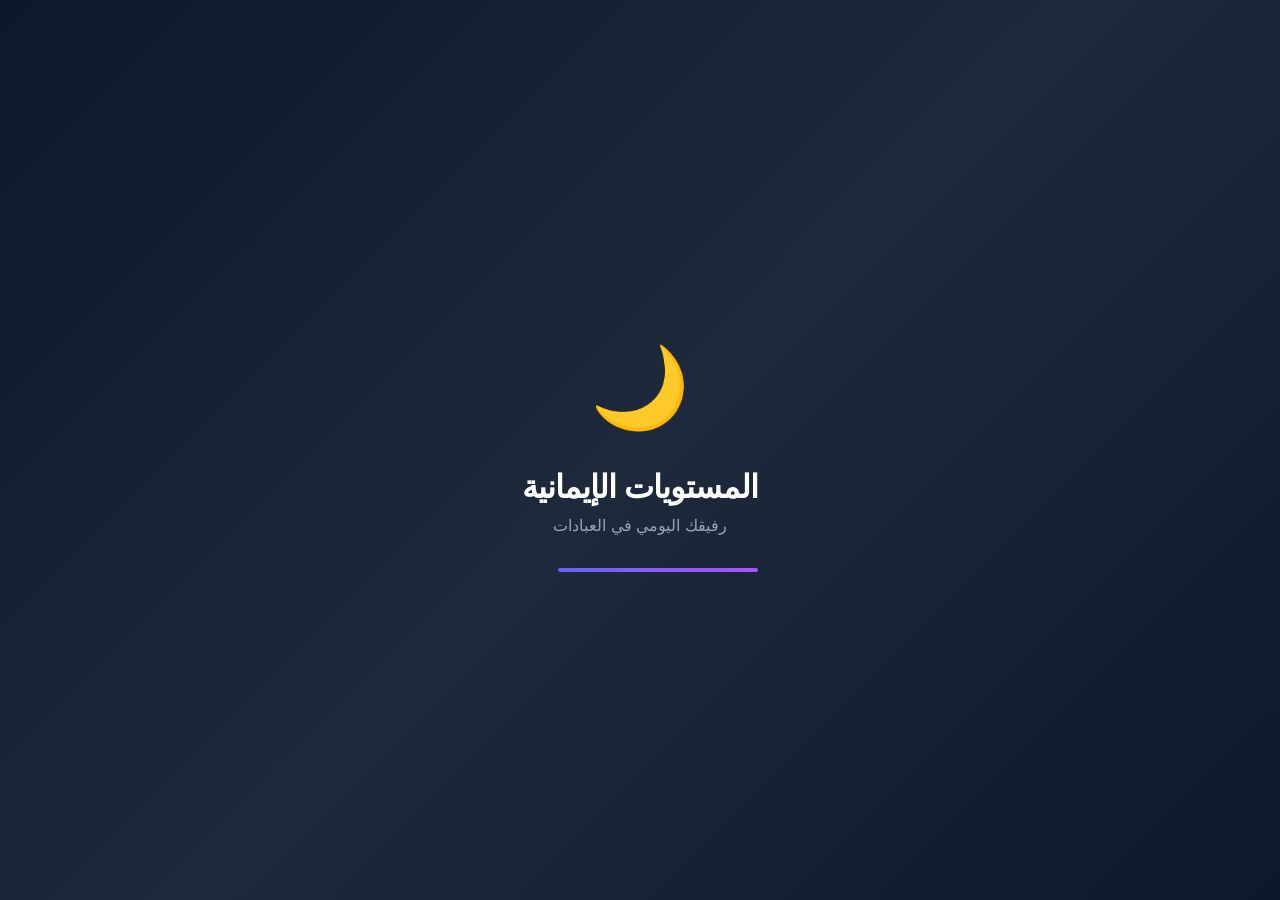
<file: index.html>
<!DOCTYPE html>
<html lang="ar" dir="rtl" data-theme="light">
<head>
  <meta charset="UTF-8">
  <meta name="viewport" content="width=device-width, initial-scale=1.0, viewport-fit=cover">
  <meta name="theme-color" content="#8B5CF6">
  <meta name="apple-mobile-web-app-capable" content="yes">
  <meta name="description" content="تطبيق إسلامي شامل لتتبع العبادات اليومية - 5 مستويات إيمانية، مهام يومية، جواهر، سلاسل، إدارة عائلية، ومزامنة بين الأجهزة.">
  <meta name="keywords" content="إسلام, عبادات, أذكار, قرآن, صلاة, tasbih, إيمان, إسلامي, PWA, تطبيق إسلامي">
  <meta name="author" content="المستويات الإيمانية">
  <meta name="theme-color" content="#8B5CF6" media="(prefers-color-scheme: light)">
  <meta name="theme-color" content="#0F172A" media="(prefers-color-scheme: dark)">
  <meta property="og:title" content="🌟 المستويات الإيمانية">
  <meta property="og:description" content="تطبيق إسلامي شامل لتتبع العبادات اليومية مع إدارة عائلية ومزامنة بين الأجهزة.">
  <meta property="og:type" content="website">
  <meta property="og:url" content="https://islamic-levels.vercel.app">
  <meta property="og:image" content="icons/icon-512.png">
  <meta name="twitter:card" content="summary_large_image">
  <link rel="canonical" href="https://islamic-levels.vercel.app">
  <link rel="preconnect" href="https://api.aladhan.com" crossorigin>
  <link rel="dns-prefetch" href="https://api.aladhan.com">
  <link rel="preconnect" href="https://*.supabase.co" crossorigin>
  <link rel="dns-prefetch" href="https://*.supabase.co">
  <title>🌟 المستويات الإيمانية - تطبيق العبادات الإسلامية</title>
  <link rel="manifest" href="manifest.json">
  <link rel="apple-touch-icon" href="icons/icon-192.png">
  <link rel="stylesheet" href="premium-redesign.css">
  <link rel="stylesheet" href="styles.css">
  <link rel="stylesheet" href="premium-styles.css">
  <link rel="stylesheet" href="splash.css">
  <script>
    // AGGRESSIVE service worker cleanup. Unregister any existing SW so the
    // browser fetches the latest sw.js with the new per-day guards. Then
    // reload once so the new SW takes over. This bypasses the buggy cached
    // app.js that may still be served from cache.
    (function() {
      if (!('serviceWorker' in navigator)) return;
      if (sessionStorage.getItem('il-sw-clean')) return;
      sessionStorage.setItem('il-sw-clean', '1');
      navigator.serviceWorker.getRegistrations().then(function(regs) {
        var promises = regs.map(function(r) { return r.unregister(); });
        return Promise.all(promises);
      }).then(function() {
        // Clear all caches so no stale assets are served
        if ('caches' in window) {
          caches.keys().then(function(keys) {
            keys.forEach(function(k) { caches.delete(k); });
          });
        }
        // Reload once to fetch fresh code
        setTimeout(function() { location.reload(); }, 100);
      });
    })();
  </script>
<script>
// Delegated click handler — converts data-action elements into event dispatches.
// Static onclick handlers in this HTML have been replaced with data-action
// attributes. The dynamic ones generated in app.js still use onclick="...".
function __ilDispatch(target) {
  let el = target;
  while (el && el !== document.body) {
    if (el.getAttribute && el.getAttribute('data-action')) {
      var fn = window[el.getAttribute('data-action')];
      if (typeof fn === 'function') {
        var args = [];
        var raw = el.getAttribute('data-args');
        if (raw) {
          try { args = JSON.parse(raw); } catch (e) { args = []; }
        }
        try { return fn.apply(el, args); } catch (err) { console.error(err); }
      }
      return;
    }
    el = el.parentNode;
  }
}
document.addEventListener('click', function(e) { __ilDispatch(e.target); });
</script>
</head>
<body>
  <a href="#main" class="skip-link">تخطي إلى المحتوى</a>
  <div id="toastRegion" aria-live="polite" aria-atomic="true" style="position: fixed; top: 80px; left: 16px; right: 16px; z-index: 9999; pointer-events: none;"></div>
  <!-- Premium Splash Screen -->
  <div id="splashScreen" style="position: fixed; top: 0; left: 0; right: 0; bottom: 0; background: linear-gradient(135deg, #0F172A 0%, #1E293B 50%, #0F172A 100%); display: flex; flex-direction: column; align-items: center; justify-content: center; z-index: 10000; transition: opacity 0.5s ease;">
    <div style="text-align: center;">
      <div style="font-size: 80px; margin-bottom: 20px; animation: bounce 2s infinite;">🌙</div>
      <h1 style="font-size: 32px; font-weight: 900; color: white; margin-bottom: 8px; letter-spacing: -1px;">المستويات الإيمانية</h1>
      <p style="font-size: 16px; color: #94A3B8; margin-bottom: 30px;">رفيقك اليومي في العبادات</p>
      <div style="width: 200px; height: 4px; background: rgba(255,255,255,0.1); border-radius: 2px; overflow: hidden;">
        <div class="splash-bar"></div>
      </div>
    </div>
  </div>

  <!-- Auth Modal -->
  <div class="modal" id="authModal">
    <div class="modal-content">
      <div style="text-align: center; margin-bottom: 24px;">
        <div style="font-size: 64px; margin-bottom: 12px;">🌙</div>
        <h2 style="font-size: 24px; font-weight: 900;">المستويات الإيمانية</h2>
        <p style="color: var(--text-muted); margin-top: 8px;">رفيقك اليومي في العبادات</p>
      </div>
      <div id="loginForm">
        <label for="authEmail" class="visually-hidden">البريد الإلكتروني</label>
        <input type="email" id="authEmail" autocomplete="email" aria-label="البريد الإلكتروني" placeholder="البريد الإلكتروني" style="width: 100%; padding: 14px; border: 2px solid var(--border); border-radius: 12px; margin-bottom: 12px; font-size: 16px; text-align: right;" />
        <label for="authPassword" class="visually-hidden">كلمة المرور</label>
        <input type="password" id="authPassword" autocomplete="current-password" aria-label="كلمة المرور" placeholder="كلمة المرور" style="width: 100%; padding: 14px; border: 2px solid var(--border); border-radius: 12px; margin-bottom: 16px; font-size: 16px; text-align: right;" />
        <button class="btn btn-primary" data-action="login" data-args=[]>تسجيل الدخول</button>
        <p style="text-align: center; margin-top: 16px; color: var(--text-muted);">ليس لديك حساب؟ <a href="#" data-action="showRegister" data-args=[] style="color: var(--primary); font-weight: 700;">إنشاء</a></p>
        <p style="text-align: center; margin-top: 8px;"><a href="#" data-action="guestLogin" data-args=[] style="color: var(--text-muted); font-size: 14px;">الدخول كضيف</a></p>
      </div>
      <div id="registerForm" style="display: none;">
        <label for="regName" class="visually-hidden">الاسم</label>
        <input type="text" id="regName" autocomplete="name" aria-label="الاسم" placeholder="الاسم" style="width: 100%; padding: 14px; border: 2px solid var(--border); border-radius: 12px; margin-bottom: 12px; font-size: 16px; text-align: right;" />
        <label for="regEmail" class="visually-hidden">البريد الإلكتروني</label>
        <input type="email" id="regEmail" autocomplete="email" aria-label="البريد الإلكتروني" placeholder="البريد الإلكتروني" style="width: 100%; padding: 14px; border: 2px solid var(--border); border-radius: 12px; margin-bottom: 12px; font-size: 16px; text-align: right;" />
        <label for="regPassword" class="visually-hidden">كلمة المرور</label>
        <input type="password" id="regPassword" autocomplete="new-password" aria-label="كلمة المرور" placeholder="كلمة المرور" style="width: 100%; padding: 14px; border: 2px solid var(--border); border-radius: 12px; margin-bottom: 16px; font-size: 16px; text-align: right;" />
        <button class="btn btn-primary" data-action="register" data-args=[]>إنشاء حساب</button>
        <p style="text-align: center; margin-top: 16px; color: var(--text-muted);">لديك حساب؟ <a href="#" data-action="showLogin" data-args=[] style="color: var(--primary); font-weight: 700;">دخول</a></p>
      </div>
    </div>
  </div>

  <div id="appContainer" style="display: none;">
    <header class="header">
      <div style="display: flex; justify-content: space-between; align-items: center;">
        <div>
          <h1>🌟 المستويات الإيمانية</h1>
          <p id="headerSubtitle" style="font-size: 13px;">جاري تحميل المواقيت...</p>
        </div>
        <div style="display: flex; gap: 12px; align-items: center;">
          <span style="font-size: 14px; font-weight: 900; color: #F59E0B;">⭐ <span id="headerXP">0</span></span>
          <span style="font-size: 14px; font-weight: 900; color: #F59E0B;">💎 <span id="headerGems">0</span></span>
          <span id="headerStreak" style="font-size: 14px; font-weight: 900; color: #F97316;">🔥 0</span>
          <button data-action="showScreen" data-args=["'profile'"] style="background: rgba(255,255,255,0.2); border: none; width: 40px; height: 40px; border-radius: 50%; font-size: 20px; cursor: pointer;" id="profileBtn">👤</button>
        </div>
      </div>
    </header>

    <main id="main" class="main">
      <!-- Prayer Times Banner -->
      <div class="card" id="prayerTimesCard" style="display: none; margin-bottom: 16px; background: linear-gradient(135deg, #10B981, #059669); color: white;">
        <div style="display: flex; justify-content: space-between; align-items: center;">
          <div>
            <div style="font-size: 12px; opacity: 0.9;">الصلاة القادمة</div>
            <div style="font-size: 24px; font-weight: 900;" id="nextPrayerName">-</div>
            <div style="font-size: 14px; opacity: 0.9;" id="nextPrayerTime">-</div>
          </div>
          <div style="text-align: center;">
            <div style="font-size: 12px; opacity: 0.9;">المتبقي</div>
            <div style="font-size: 28px; font-weight: 900;" id="timeUntilPrayer">-</div>
          </div>
        </div>
      </div>

      <!-- Hijri Date -->
      <div class="card" id="hijriCard" style="display: none; margin-bottom: 16px; text-align: center;">
        <div style="font-size: 18px; font-weight: 800; color: var(--primary);" id="hijriDate">-</div>
        <div style="font-size: 13px; color: var(--text-muted);" id="gregorianDate">-</div>
      </div>

      <!-- Home -->
      <section class="screen active" id="homeScreen">
        <div style="text-align: center; margin-bottom: 16px;">
          <p style="font-size: 17px; font-weight: 700;">🎯 اختر المستوى المناسب لك!</p>
        </div>
        <div id="levelsContainer"></div>
        <div style="display: grid; grid-template-columns: repeat(2, 1fr); gap: 12px; margin-top: 16px;">
          <div class="card" style="text-align: center; cursor: pointer; padding: 16px;" data-action="showScreen" data-args=["'tasbih'"]>
            <div style="font-size: 32px; margin-bottom: 8px;">📿</div>
            <div style="font-weight: 700; font-size: 14px;">السبحة</div>
          </div>
          <div class="card" style="text-align: center; cursor: pointer; padding: 16px;" data-action="showScreen" data-args=["'qibla'"]>
            <div style="font-size: 32px; margin-bottom: 8px;">🧭</div>
            <div style="font-weight: 700; font-size: 14px;">القبلة</div>
          </div>
          <div class="card" style="text-align: center; cursor: pointer; padding: 16px;" data-action="showScreen" data-args=["'dua'"]>
            <div style="font-size: 32px; margin-bottom: 8px;">🤲</div>
            <div style="font-weight: 700; font-size: 14px;">الأدعية</div>
          </div>
          <div class="card" style="text-align: center; cursor: pointer; padding: 16px;" data-action="showScreen" data-args=["'shop'"]>
            <div style="font-size: 32px; margin-bottom: 8px;">🛒</div>
            <div style="font-weight: 700; font-size: 14px;">المتجر</div>
          </div>
        </div>
      </section>

      <!-- Tracker -->
      <section class="screen" id="trackerScreen">
        <div class="card">
          <div style="display: flex; justify-content: space-between; margin-bottom: 12px;">
            <span style="font-weight: 800;">التقدم اليومي</span>
            <span style="color: var(--primary); font-weight: 900;" id="progressPercent">0%</span>
          </div>
          <div class="progress-container"><div class="progress-bar" id="progressBar" style="width: 0%"></div></div>
          <div style="display: flex; justify-content: space-between; margin-top: 12px;">
            <span style="font-size: 13px; color: var(--text-muted);">🔥 السلسلة: <span id="streakCount">0</span></span>
            <span style="font-size: 13px; color: var(--text-muted);" id="todayDate"></span>
          </div>
        </div>
        <div class="card" style="background: #FEF3C7; border-color: #F59E0B; display: none;" id="rewardBanner">
          <div style="text-align: center; font-weight: 800; color: #92400E;">🎉 مبروك! حصلت على <span id="rewardGems">0</span> جواهر!</div>
        </div>
        <div id="tasksContainer"></div>
      </section>

      <!-- Prayer Tracker -->
      <section class="screen" id="prayerScreen">
        <div class="card" style="background: linear-gradient(135deg, #10B981, #059669); color: white; margin-bottom: 16px; text-align: center;">
          <div style="font-size: 20px; font-weight: 900;">🕌 تتبع الصلوات</div>
          <div style="font-size: 14px; opacity: 0.9; margin-top: 4px;" id="prayerDate">-</div>
        </div>
        <div id="prayerTrackerContainer"></div>
        <div class="card" style="margin-top: 16px;">
          <div style="display: flex; justify-content: space-around;">
            <div style="text-align: center;"><div style="font-size: 28px; font-weight: 900; color: var(--primary);" id="prayersCompleted">0</div><div style="font-size: 12px; color: var(--text-muted);">صلوات</div></div>
            <div style="text-align: center;"><div style="font-size: 28px; font-weight: 900; color: #F59E0B;" id="sunnahCompleted">0</div><div style="font-size: 12px; color: var(--text-muted);">سنن</div></div>
          </div>
        </div>
      </section>

      <!-- Tasbih -->
      <section class="screen" id="tasbihScreen">
        <div class="card" style="background: linear-gradient(135deg, #8B5CF6, #DB2777); color: white; margin-bottom: 16px; text-align: center;">
          <div style="font-size: 20px; font-weight: 900;">📿 السبحة الرقمية</div>
        </div>
        <div class="card" style="text-align: center;">
          <div style="font-size: 16px; font-weight: 700; margin-bottom: 16px;" id="tasbihText">سبحان الله وبحمده</div>
          <div id="tasbihCounter" style="font-size: 72px; font-weight: 900; color: var(--primary); margin: 20px 0; cursor: pointer; user-select: none; transition: transform 0.1s;" data-action="incrementTasbih" data-args=[]>0</div>
          <div style="font-size: 14px; color: var(--text-muted); margin-bottom: 20px;">الهدف: <span id="tasbihTarget">33</span></div>
          <div style="display: flex; gap: 8px; justify-content: center; margin-bottom: 16px; flex-wrap: wrap;">
            <button class="btn" style="width: auto; padding: 8px 12px; font-size: 13px; background: var(--bg);" data-action="changeTasbihText" data-args=["'\u0633\u0628\u062d\u0627\u0646 \u0627\u0644\u0644\u0647 \u0648\u0628\u062d\u0645\u062f\u0647'"]>سبحان الله</button>
            <button class="btn" style="width: auto; padding: 8px 12px; font-size: 13px; background: var(--bg);" data-action="changeTasbihText" data-args=["'\u0627\u0644\u062d\u0645\u062f \u0644\u0644\u0647'"]>الحمد لله</button>
            <button class="btn" style="width: auto; padding: 8px 12px; font-size: 13px; background: var(--bg);" data-action="changeTasbihText" data-args=["'\u0627\u0644\u0644\u0647 \u0623\u0643\u0628\u0631'"]>الله أكبر</button>
            <button class="btn" style="width: auto; padding: 8px 12px; font-size: 13px; background: var(--bg);" data-action="changeTasbihText" data-args=["'\u0623\u0633\u062a\u063a\u0641\u0631 \u0627\u0644\u0644\u0647'"]>أستغفر الله</button>
          </div>
          <button class="btn btn-primary" style="width: auto; padding: 10px 20px;" data-action="resetTasbih" data-args=[]>🔄 إعادة</button>
          <div style="font-size: 14px; font-weight: 700; margin-top: 16px;">الإجمالي: <span id="tasbihTotal" style="color: var(--primary);">0</span></div>
        </div>
      </section>

      <!-- Qibla Direction -->
      <section class="screen" id="qiblaScreen">
        <div id="qiblaContent"></div>
      </section>

      <!-- Family Management -->
      <section class="screen" id="familyScreen">
        <div class="card" style="background: linear-gradient(135deg, #3B82F6, #0891B2); color: white; margin-bottom: 16px; text-align: center;">
          <div style="font-size: 20px; font-weight: 900;">👨‍👩‍👧 إدارة العائلة</div>
        </div>
        <div id="familyContent"></div>
      </section>

      <!-- Real Gift Conversion -->
      <section class="screen" id="giftScreen">
        <div class="card" style="background: linear-gradient(135deg, #F59E0B, #D97706); color: white; text-align: center; margin-bottom: 16px;">
          <div style="font-size: 36px; margin-bottom: 8px;">💰</div>
          <div style="font-size: 24px; font-weight: 900;">تحويل الجواهر إلى مال</div>
          <div style="font-size: 14px; opacity: 0.9;">1000 💎 = 200 MAD</div>
        </div>
        <div id="giftContent"></div>
      </section>

      <!-- Messaging -->
      <section class="screen" id="messagesScreen">
        <div class="card" style="background: linear-gradient(135deg, #10B981, #059669); color: white; margin-bottom: 16px; text-align: center;">
          <div style="font-size: 20px; font-weight: 900;">💬 الرسائل</div>
        </div>
        <div id="messagesContent"></div>
      </section>

      <!-- Shop -->
      <section class="screen" id="shopScreen">
        <div class="card" style="background: linear-gradient(135deg, #F59E0B, #D97706); color: white; text-align: center; margin-bottom: 16px;">
          <div style="font-size: 36px; margin-bottom: 8px;">💎</div>
          <div style="font-size: 32px; font-weight: 900;" id="shopGems">0</div>
          <div style="font-size: 14px; opacity: 0.9;">جواهرك المتاحة</div>
        </div>
        
        <!-- Shop Tabs -->
        <div style="display: flex; gap: 8px; margin-bottom: 16px; overflow-x: auto;">
          <button class="btn shop-tab active" data-action="showShopCategory" data-args=["'powerups'"] data-cat="powerups" style="width: auto; padding: 8px 16px; font-size: 13px;">⚡ تعزيزات</button>
          <button class="btn shop-tab" data-action="showShopCategory" data-args=["'avatars'"] data-cat="avatars" style="width: auto; padding: 8px 16px; font-size: 13px;">👤 صور</button>
          <button class="btn shop-tab" data-action="showShopCategory" data-args=["'themes'"] data-cat="themes" style="width: auto; padding: 8px 16px; font-size: 13px;">🎨 ثيمات</button>
          <button class="btn shop-tab" data-action="showShopCategory" data-args=["'sounds'"] data-cat="sounds" style="width: auto; padding: 8px 16px; font-size: 13px;">🔊 أصوات</button>
          <button class="btn shop-tab" data-action="showShopCategory" data-args=["'badges'"] data-cat="badges" style="width: auto; padding: 8px 16px; font-size: 13px;">🏅 شارات</button>
          <button class="btn shop-tab" data-action="showShopCategory" data-args=["'gifts'"] data-cat="gifts" style="width: auto; padding: 8px 16px; font-size: 13px;">🎁 هدايا</button>
        </div>
        
        <div id="shopItemsContainer"></div>
      </section>

      <!-- Dashboard -->
      <section class="screen" id="dashboardScreen">
        <div class="stats-grid">
          <div class="stat-card"><div class="stat-icon" style="background: rgba(59,130,246,0.15);">📊</div><div class="stat-value" style="color: #3B82F6;" id="statLevel">1</div><div class="stat-label">المستوى</div></div>
          <div class="stat-card"><div class="stat-icon" style="background: rgba(245,158,11,0.15);">💎</div><div class="stat-value" style="color: #F59E0B;" id="statGems">0</div><div class="stat-label">الجواهر</div></div>
          <div class="stat-card"><div class="stat-icon" style="background: rgba(249,115,22,0.15);">🔥</div><div class="stat-value" style="color: #F97316;" id="statStreak">0</div><div class="stat-label">السلسلة</div></div>
          <div class="stat-card"><div class="stat-icon" style="background: rgba(16,185,129,0.15);">📅</div><div class="stat-value" style="color: #10B981;" id="statDays">0</div><div class="stat-label">أيام مكتملة</div></div>
        </div>
        <div class="card"><div style="font-weight: 800; margin-bottom: 12px; text-align: right;">تقدم اليوم</div><div class="progress-container"><div class="progress-bar" id="dashProgress" style="width: 0%"></div></div></div>
        <div class="card"><div style="font-weight: 800; margin-bottom: 12px; text-align: right;">🏆 الترتيب العالمي</div><div id="leaderboardPreview"></div></div>
        <div id="dashExtra"></div>
      </section>

      <!-- Adhkar -->
      <section class="screen" id="adhkarScreen">
        <div class="card" style="background: linear-gradient(135deg, #8B5CF6, #DB2777); color: white; margin-bottom: 16px; text-align: center;">
          <div style="font-size: 20px; font-weight: 900;">📿 الأذكار</div>
        </div>
        <div id="adhkarCategories"></div>
        <div id="adhkarItems" style="display: none;"></div>
      </section>

      <!-- Quran -->
      <section class="screen" id="quranScreen">
        <div class="card" style="background: linear-gradient(135deg, #10B981, #059669); color: white; margin-bottom: 16px; text-align: center;">
          <div style="font-size: 20px; font-weight: 900;">📖 القرآن الكريم</div>
        </div>
        <div id="quranPartsContainer"></div>
      </section>

      <!-- Dua Book -->
      <section class="screen" id="duaScreen">
        <div class="card" style="background: linear-gradient(135deg, #10B981, #059669); color: white; margin-bottom: 16px; text-align: center;">
          <div style="font-size: 20px; font-weight: 900;">🤲 ديوان الأدعية</div>
        </div>
        <div id="duaCategories"></div>
      </section>

      <!-- Profile -->
      <section class="screen" id="profileScreen">
        <div class="card" style="text-align: center;">
          <div style="width: 80px; height: 80px; border-radius: 50%; background: linear-gradient(135deg, var(--primary), #EC4899); margin: 0 auto 16px; display: flex; align-items: center; justify-content: center; font-size: 36px; color: white;" id="profileAvatar">👤</div>
          <h3 style="font-weight: 800;" id="profileName">المستخدم</h3>
          <p style="color: var(--text-muted); font-size: 14px;" id="profileEmail">-</p>
          <div style="display: flex; justify-content: center; gap: 12px; margin-top: 16px;">
            <div style="text-align: center;"><div style="font-weight: 900; font-size: 20px; color: var(--primary);" id="profileLevel">1</div><div style="font-size: 11px; color: var(--text-muted);">المستوى</div></div>
            <div style="text-align: center;"><div style="font-weight: 900; font-size: 20px; color: #F59E0B;" id="profileGems">0</div><div style="font-size: 11px; color: var(--text-muted);">جواهر</div></div>
            <div style="text-align: center;"><div style="font-weight: 900; font-size: 20px; color: #F97316;" id="profileStreak">0</div><div style="font-size: 11px; color: var(--text-muted);">سلسلة</div></div>
            <div style="text-align: center;"><div style="font-weight: 900; font-size: 20px; color: #10B981;" id="profileXP">0</div><div style="font-size: 11px; color: var(--text-muted);">XP</div></div>
          </div>
        </div>
        <div class="card" style="margin-top: 12px;">
          <div style="font-weight: 800; margin-bottom: 12px;">📤 البيانات</div>
          <div style="display: flex; gap: 8px;">
            <button class="btn btn-primary" style="flex: 1;" data-action="exportData" data-args=[]>تصدير</button>
            <button class="btn btn-success" style="flex: 1;" data-action="importData" data-args=[]>استيراد</button>
          </div>
        </div>
        <button class="btn btn-primary" style="background: var(--danger); margin-top: 12px;" data-action="logout" data-args=[]>🚪 تسجيل الخروج</button>
      </section>

      <!-- Settings -->
      <section class="screen" id="settingsScreen">
        <div class="card">
          <div style="font-weight: 800; margin-bottom: 16px;">⚙️ الإعدادات</div>
          <div class="toggle-row"><span class="toggle-label">🌙 الوضع الليلي</span><div class="toggle" id="darkModeToggle" data-action="toggleDarkMode" data-args=[]></div></div>
          <div class="toggle-row"><span class="toggle-label">🔔 إشعارات الصلاة</span><div class="toggle" id="notifToggle" data-action="toggleNotifications" data-args=[]></div></div>
          <div class="toggle-row"><span class="toggle-label">🔊 الصوت</span><div class="toggle" id="soundToggle" data-action="toggleSound" data-args=[]></div></div>
          <div class="toggle-row"><span class="toggle-label">📳 الاهتزاز</span><div class="toggle" id="vibrationToggle" data-action="toggleVibration" data-args=[]></div></div>
        </div>
        <div class="card" style="margin-top: 12px;">
          <div style="font-weight: 800; margin-bottom: 12px;">اختر المستوى</div>
          <div style="display: flex; gap: 8px; flex-wrap: wrap;" id="levelSelector"></div>
        </div>
        <div class="card" style="margin-top: 12px;">
          <div style="font-weight: 800; margin-bottom: 12px;">📤 البيانات</div>
          <div style="display: flex; gap: 8px;">
            <button class="btn btn-primary" style="flex: 1;" data-action="exportData" data-args=[]>تصدير</button>
            <button class="btn btn-success" style="flex: 1;" data-action="importData" data-args=[]>استيراد</button>
          </div>
        </div>
        <div class="card" style="margin-top: 12px;">
          <div style="font-weight: 800; margin-bottom: 8px;">🔧 إصلاح سريع</div>
          <div style="font-size: 13px; color: var(--text-muted); margin-bottom: 12px;">إذا لاحظت أن السلسلة أو عدد الأيام غير صحيحة (مثلاً قفزت فجأة)، اضغط الزر لإعادة الحساب من السجل.</div>
          <button class="btn" data-action="repairStreak" data-args=[] style="background: var(--warning); color: white; width: 100%; margin-top: 8px;">🔄 إعادة حساب السلسلة</button>
        </div>
        <button class="btn btn-primary" data-action="resetData" data-args=[] style="background: var(--danger); margin-top: 12px;">🗑️ مسح البيانات</button>
      </section>

      <!-- Analytics Screen -->
      <section class="screen" id="analyticsScreen">
        <div class="card" style="background: linear-gradient(135deg, #3B82F6, #0891B2); color: white; margin-bottom: 16px; text-align: center;">
          <div style="font-size: 20px; font-weight: 900;">📊 الإحصائيات المتقدمة</div>
          <div style="font-size: 14px; opacity: 0.9; margin-top: 4px;">تتبع تقدمك بالتفصيل</div>
        </div>
        <div id="analyticsContent"></div>
      </section>

      <!-- Seasonal Screen -->
      <section class="screen" id="seasonalScreen">
        <div class="card" style="background: linear-gradient(135deg, #10B981, #059669); color: white; margin-bottom: 16px; text-align: center;">
          <div style="font-size: 20px; font-weight: 900;">🎯 التحديات الموسمية</div>
          <div style="font-size: 14px; opacity: 0.9; margin-top: 4px;">تحديات خاصة بالمواسم</div>
        </div>
        <div id="seasonalContent"></div>
      </section>

      <!-- Community Screen -->
      <section class="screen" id="communityScreen">
        <div class="card" style="background: linear-gradient(135deg, #8B5CF6, #DB2777); color: white; margin-bottom: 16px; text-align: center;">
          <div style="font-size: 20px; font-weight: 900;">👥 المجتمع</div>
          <div style="font-size: 14px; opacity: 0.9; margin-top: 4px;">تنافس مع المستخدمين</div>
        </div>
        <div id="communityContent"></div>
      </section>
    </main>

    <nav class="nav">
      <button class="nav-item active" data-action="showScreen" data-args=["'home'"] data-screen="home" aria-label="الرئيسية">
        <span class="nav-icon" style="display: inline-flex; width: 24px; height: 24px;"><svg viewBox="0 0 24 24" fill="none" stroke="currentColor" stroke-width="2" stroke-linecap="round" stroke-linejoin="round"><path d="M3 9l9-7 9 7v11a2 2 0 0 1-2 2H5a2 2 0 0 1-2-2z"/><polyline points="9 22 9 12 15 12 15 22"/></svg></span>
        <span>الرئيسية</span>
      </button>
      <button class="nav-item" data-action="showScreen" data-args=["'tracker'"] data-screen="tracker" aria-label="تتبع العبادات">
        <span class="nav-icon" style="display: inline-flex; width: 24px; height: 24px;"><svg viewBox="0 0 24 24" fill="none" stroke="currentColor" stroke-width="2" stroke-linecap="round" stroke-linejoin="round"><line x1="18" y1="20" x2="18" y2="10"/><line x1="12" y1="20" x2="12" y2="4"/><line x1="6" y1="20" x2="6" y2="14"/></svg></span>
        <span>التتبع</span>
      </button>
      <button class="nav-item" data-action="showScreen" data-args=["'shop'"] data-screen="shop" aria-label="المتجر والمكافآت">
        <span class="nav-icon" style="display: inline-flex; width: 24px; height: 24px;"><svg viewBox="0 0 24 24" fill="none" stroke="currentColor" stroke-width="2" stroke-linecap="round" stroke-linejoin="round"><circle cx="9" cy="21" r="1"/><circle cx="20" cy="21" r="1"/><path d="M1 1h4l2.68 13.39a2 2 0 0 0 2 1.61h9.72a2 2 0 0 0 2-1.61L23 6H6"/></svg></span>
        <span>المتجر</span>
      </button>
      <button class="nav-item" data-action="showScreen" data-args=["'adhkar'"] data-screen="adhkar" aria-label="الأذكار">
        <span class="nav-icon" style="display: inline-flex; width: 24px; height: 24px;"><svg viewBox="0 0 24 24" fill="none" stroke="currentColor" stroke-width="2" stroke-linecap="round" stroke-linejoin="round"><path d="M20.84 4.61a5.5 5.5 0 0 0-7.78 0L12 5.67l-1.06-1.06a5.5 5.5 0 0 0-7.78 7.78l1.06 1.06L12 21.23l7.78-7.78 1.06-1.06a5.5 5.5 0 0 0 0-7.78z"/></svg></span>
        <span>الأذكار</span>
      </button>
      <button class="nav-item" data-action="showScreen" data-args=["'settings'"] data-screen="settings" aria-label="الإعدادات">
        <span class="nav-icon" style="display: inline-flex; width: 24px; height: 24px;"><svg viewBox="0 0 24 24" fill="none" stroke="currentColor" stroke-width="2" stroke-linecap="round" stroke-linejoin="round"><circle cx="12" cy="12" r="3"/><path d="M19.4 15a1.65 1.65 0 0 0 .33 1.82l.06.06a2 2 0 0 1 0 2.83 2 2 0 0 1-2.83 0l-.06-.06a1.65 1.65 0 0 0-1.82-.33 1.65 1.65 0 0 0-1 1.51V21a2 2 0 0 1-2 2 2 2 0 0 1-2-2v-.09A1.65 1.65 0 0 0 9 19.4a1.65 1.65 0 0 0-1.82.33l-.06.06a2 2 0 0 1-2.83 0 2 2 0 0 1 0-2.83l.06-.06a1.65 1.65 0 0 0 .33-1.82 1.65 1.65 0 0 0-1.51-1H3a2 2 0 0 1-2-2 2 2 0 0 1 2-2h.09A1.65 1.65 0 0 0 4.6 9a1.65 1.65 0 0 0-.33-1.82l-.06-.06a2 2 0 0 1 0-2.83 2 2 0 0 1 2.83 0l.06.06a1.65 1.65 0 0 0 1.82.33H9a1.65 1.65 0 0 0 1-1.51V3a2 2 0 0 1 2-2 2 2 0 0 1 2 2v.09a1.65 1.65 0 0 0 1 1.51 1.65 1.65 0 0 0 1.82-.33l.06-.06a2 2 0 0 1 2.83 0 2 2 0 0 1 0 2.83l-.06.06a1.65 1.65 0 0 0-.33 1.82V9a1.65 1.65 0 0 0 1.51 1H21a2 2 0 0 1 2 2 2 2 0 0 1-2 2h-.09a1.65 1.65 0 0 0-1.51 1z"/></svg></span>
        <span>الإعدادات</span>
      </button>
    </nav>
  </div>

  <script src="data.js"></script>
  <script src="prayer-times.js"></script>
  <script src="notifications.js"></script>
  <script src="family.js"></script>
  <script src="supabase.js"></script>
  <script src="supabase-setup.js"></script>
  <script src="analytics.js"></script>
  <script src="seasonal.js"></script>
  <script src="community.js"></script>
  <script src="advanced-features.js"></script>
  <script src="premium-icons.js"></script>
  <script src="premium-enhancements.js"></script>
  <script src="app.js"></script>
</body>
</html>
</file>
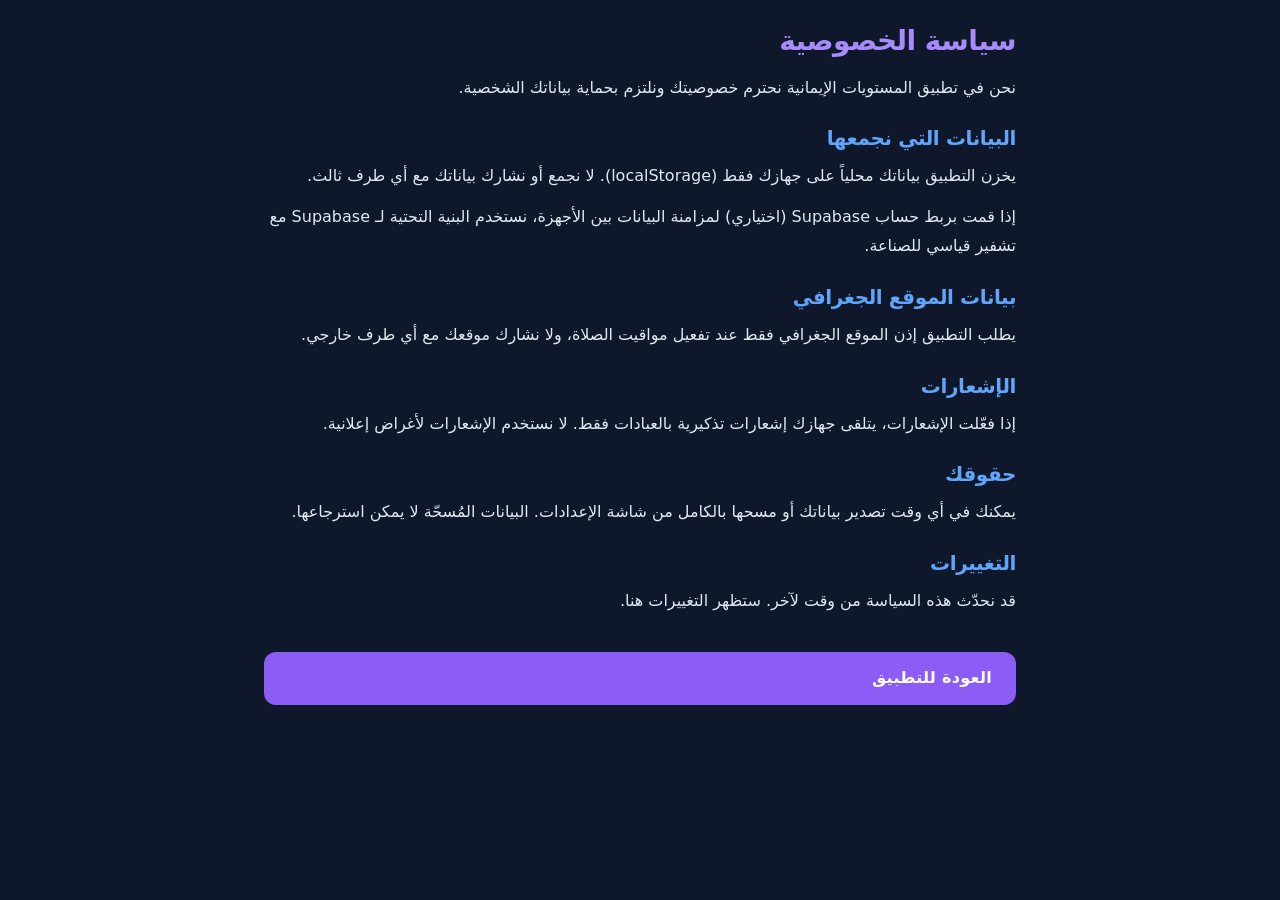
<file: privacy.html>
<!DOCTYPE html>
<html lang="ar" dir="rtl">
<head>
  <meta charset="UTF-8">
  <meta name="viewport" content="width=device-width, initial-scale=1.0">
  <title>سياسة الخصوصية - المستويات الإيمانية</title>
  <meta name="robots" content="index, follow">
  <link rel="stylesheet" href="premium-redesign.css">
  <style>
    body { font-family: system-ui, sans-serif; background: #0F172A; color: #E2E8F0; padding: 24px; max-width: 800px; margin: 0 auto; line-height: 1.8; }
    h1 { color: #A78BFA; font-size: 28px; margin-bottom: 16px; }
    h2 { color: #60A5FA; font-size: 20px; margin-top: 24px; margin-bottom: 12px; }
    p { margin-bottom: 12px; }
    a.btn { display: inline-block; padding: 12px 24px; background: #8B5CF6; color: #fff; text-decoration: none; border-radius: 12px; font-weight: 700; margin-top: 24px; }
  </style>
</head>
<body>
  <h1>سياسة الخصوصية</h1>
  <p>نحن في تطبيق المستويات الإيمانية نحترم خصوصيتك ونلتزم بحماية بياناتك الشخصية.</p>

  <h2>البيانات التي نجمعها</h2>
  <p>يخزن التطبيق بياناتك محلياً على جهازك فقط (localStorage). لا نجمع أو نشارك بياناتك مع أي طرف ثالث.</p>
  <p>إذا قمت بربط حساب Supabase (اختياري) لمزامنة البيانات بين الأجهزة، نستخدم البنية التحتية لـ Supabase مع تشفير قياسي للصناعة.</p>

  <h2>بيانات الموقع الجغرافي</h2>
  <p>يطلب التطبيق إذن الموقع الجغرافي فقط عند تفعيل مواقيت الصلاة، ولا نشارك موقعك مع أي طرف خارجي.</p>

  <h2>الإشعارات</h2>
  <p>إذا فعّلت الإشعارات، يتلقى جهازك إشعارات تذكيرية بالعبادات فقط. لا نستخدم الإشعارات لأغراض إعلانية.</p>

  <h2>حقوقك</h2>
  <p>يمكنك في أي وقت تصدير بياناتك أو مسحها بالكامل من شاشة الإعدادات. البيانات المُسحّة لا يمكن استرجاعها.</p>

  <h2>التغييرات</h2>
  <p>قد نحدّث هذه السياسة من وقت لآخر. ستظهر التغييرات هنا.</p>

  <a class="btn" href="/">العودة للتطبيق</a>
</body>
</html>
</file>
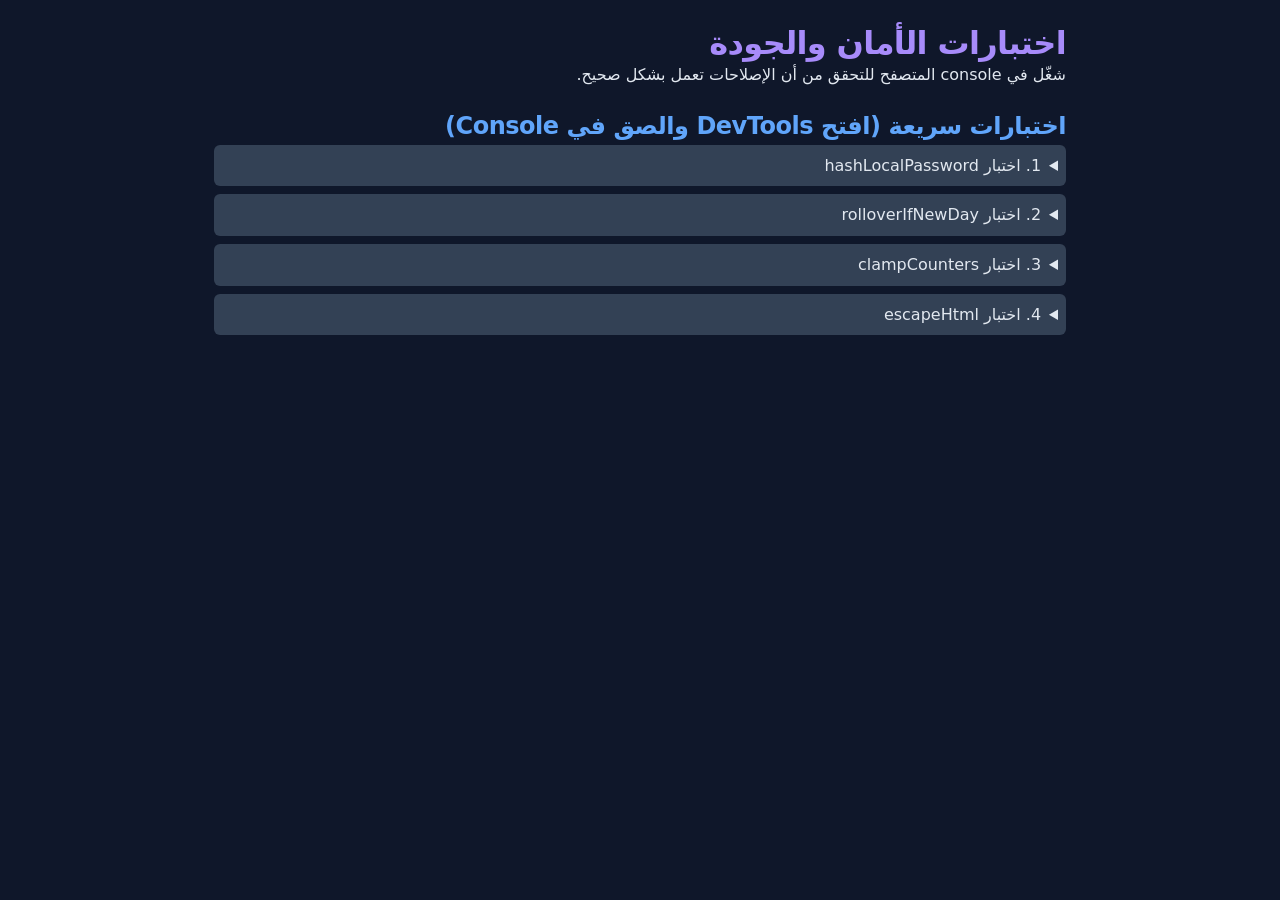
<file: tests.html>
<!DOCTYPE html>
<html lang="ar" dir="rtl">
<head>
  <meta charset="UTF-8">
  <meta name="viewport" content="width=device-width, initial-scale=1.0">
  <title>Tests - المستويات الإيمانية</title>
  <link rel="stylesheet" href="premium-redesign.css">
  <style>
    body { font-family: system-ui, sans-serif; background: #0F172A; color: #E2E8F0; padding: 24px; max-width: 900px; margin: 0 auto; line-height: 1.6; }
    h1 { color: #A78BFA; }
    h2 { color: #60A5FA; margin-top: 24px; }
    .test { padding: 12px; margin: 8px 0; background: #1E293B; border-radius: 8px; font-family: monospace; }
    .pass { color: #10B981; font-weight: 700; }
    .fail { color: #EF4444; font-weight: 700; }
    summary { cursor: pointer; padding: 8px; background: #334155; border-radius: 6px; margin: 4px 0; }
  </style>
</head>
<body>
  <h1>اختبارات الأمان والجودة</h1>
  <p>شغّل في console المتصفح للتحقق من أن الإصلاحات تعمل بشكل صحيح.</p>

  <h2>اختبارات سريعة (افتح DevTools والصق في Console)</h2>

  <details>
    <summary>1. اختبار hashLocalPassword</summary>
    <div class="test">
      // Should produce a base64 SHA-256 hash, not the old 'h_' format<br>
      const salt = generateLocalSalt();<br>
      const hash = await secureHashLocalPassword('test123', salt);<br>
      console.assert(!hash.startsWith('h_'), 'should not start with h_');<br>
      console.assert(hash.length > 20, 'should be long base64');<br>
      console.log('hash:', hash);
    </div>
  </details>

  <details>
    <summary>2. اختبار rolloverIfNewDay</summary>
    <div class="test">
      // Should clear todayTasks, todayPrayers, todayAdhkar when day changes<br>
      state.todayTasks = [0, 1, 2];<br>
      state.lastDate = '2020-01-01';<br>
      rolloverIfNewDay();<br>
      console.assert(state.todayTasks.length === 0, 'tasks cleared');<br>
      console.assert(state.lastDate === getToday(), 'date updated');
    </div>
  </details>

  <details>
    <summary>3. اختبار clampCounters</summary>
    <div class="test">
      state.gems = -100;<br>
      state.streak = -5;<br>
      state.totalDays = -10;<br>
      clampCounters();<br>
      console.assert(state.gems === 0, 'gems clamped to 0');<br>
      console.assert(state.streak === 0, 'streak clamped to 0');<br>
      console.assert(state.totalDays === 0, 'totalDays clamped to 0');
    </div>
  </details>

  <details>
    <summary>4. اختبار escapeHtml</summary>
    <div class="test">
      console.assert(escapeHtml('<script>') === '&lt;script&gt;', 'angle brackets escaped');<br>
      console.assert(escapeHtml('a"b') === 'a&quot;b', 'double quotes escaped');<br>
      console.assert(escapeHtml(null) === '', 'null becomes empty');
    </div>
  </details>

  <details>
    <summary>5. اختبار updateProgress day-guard</summary>
    <div class="test">
      // Reset state, complete tasks, verify streak increments only once<br>
      state.todayTasks = [];<br>
      state.lastDate = getToday();<br>
      state.streak = 0;<br>
      state.totalDays = 0;<br>
      state.completionRewardedDate = null;<br>
      // Mark all level-1 tasks done<br>
      const total = LEVELS[0].sections.reduce((s, sec) => s + sec.tasks.length, 0);<br>
      for (let i = 0; i < total; i++) state.todayTasks.push(i);<br>
      updateProgress();<br>
      console.assert(state.streak === 1, 'streak = 1 after first completion');<br>
      // Try again — should NOT increment<br>
      updateProgress();<br>
      console.assert(state.streak === 1, 'streak still 1 (no double-reward)');
    </div>
  </details>

  <details>
    <summary>6. اختبار selectLevel lock</summary>
    <div class="test">
      state.level = 1;<br>
      state.totalDays = 5;<br>
      // Try to select level 3 which requires 60 days<br>
      selectLevel(3);<br>
      console.assert(state.level === 1, 'level unchanged (lock works)');
    </div>
  </details>

  <h2>فحص يدوي</h2>
  <ul>
    <li>افتح التطبيق، سجّل حساب، أكمل جميع المهام، أغلق التطبيق، افتحه اليوم التالي — يجب أن تكون المهام فارغة والمكافأة لم تُمنح مرتين.</li>
    <li>افتح DevTools → Application → Local Storage → احذف islamicAuth — يجب أن تظهر نافذة تسجيل الدخول.</li>
    <li>افتح DevTools → Console → اكتب `state.lastDate = '2020-01-01'; rolloverIfNewDay();` — يجب أن يتم مسح المهام.</li>
  </ul>

  <p style="margin-top:32px;color:#94A3B8;font-size:13px;">انتقل إلى <a href="/" style="color:#A78BFA;">التطبيق</a> · <a href="/privacy.html" style="color:#A78BFA;">سياسة الخصوصية</a></p>
</body>
</html>
</file>
<file: premium-redesign.css>
/* ==================== COMPLETE PREMIUM REDESIGN ==================== */

/* CSS Variables - Premium Color System */
:root {
  /* Primary Colors */
  --primary: #6366F1;
  --primary-light: #818CF8;
  --primary-dark: #4F46E5;
  
  /* Secondary Colors */
  --secondary: #EC4899;
  --accent: #F59E0B;
  
  /* Status Colors */
  --success: #10B981;
  --warning: #F59E0B;
  --danger: #EF4444;
  --info: #3B82F6;
  
  /* Backgrounds */
  --bg: #0F172A;
  --bg-secondary: #1E293B;
  --surface: rgba(30, 41, 59, 0.85);
  --surface-light: rgba(51, 65, 85, 0.6);
  
  /* Text */
  --text: #F1F5F9;
  --text-secondary: #94A3B8;
  --text-muted: #64748B;
  
  /* Gradients */
  --gradient-primary: linear-gradient(135deg, #6366F1 0%, #8B5CF6 50%, #A855F7 100%);
  --gradient-secondary: linear-gradient(135deg, #EC4899 0%, #F43F5E 100%);
  --gradient-gold: linear-gradient(135deg, #F59E0B 0%, #D97706 100%);
  --gradient-emerald: linear-gradient(135deg, #10B981 0%, #059669 100%);
  
  /* Shadows */
  --shadow-sm: 0 2px 8px rgba(0, 0, 0, 0.15);
  --shadow-md: 0 4px 16px rgba(0, 0, 0, 0.2);
  --shadow-lg: 0 8px 32px rgba(0, 0, 0, 0.25);
  --shadow-xl: 0 16px 48px rgba(0, 0, 0, 0.3);
  --shadow-glow: 0 0 30px rgba(99, 102, 241, 0.4);
  
  /* Border Radius */
  --radius-sm: 8px;
  --radius-md: 12px;
  --radius-lg: 16px;
  --radius-xl: 20px;
  --radius-2xl: 24px;
  --radius-full: 9999px;
  
  /* Spacing */
  --space-xs: 4px;
  --space-sm: 8px;
  --space-md: 16px;
  --space-lg: 24px;
  --space-xl: 32px;
}

[data-theme="light"] {
  --bg: #F8FAFC;
  --bg-secondary: #F1F5F9;
  --surface: rgba(255, 255, 255, 0.9);
  --surface-light: rgba(241, 245, 249, 0.8);
  --text: #0F172A;
  --text-secondary: #475569;
  --text-muted: #94A3B8;
  --shadow-sm: 0 2px 8px rgba(0, 0, 0, 0.08);
  --shadow-md: 0 4px 16px rgba(0, 0, 0, 0.1);
  --shadow-lg: 0 8px 32px rgba(0, 0, 0, 0.12);
  --shadow-xl: 0 16px 48px rgba(0, 0, 0, 0.15);
}

/* ==================== RESET & BASE ==================== */
* {
  margin: 0;
  padding: 0;
  box-sizing: border-box;
  -webkit-font-smoothing: antialiased;
  -moz-osx-font-smoothing: grayscale;
}

html {
  font-size: 16px;
  scroll-behavior: smooth;
}

body {
  font-family: -apple-system, BlinkMacSystemFont, 'SF Pro Display', 'Segoe UI', Roboto, 'Noto Sans Arabic', sans-serif;
  background: var(--bg);
  color: var(--text);
  min-height: 100vh;
  overflow-x: hidden;
  line-height: 1.5;
}

/* ==================== TYPOGRAPHY ==================== */
h1, h2, h3, h4, h5, h6 {
  font-weight: 700;
  line-height: 1.2;
  letter-spacing: -0.02em;
}

/* ==================== PREMIUM HEADER ==================== */
.header {
  background: var(--gradient-primary);
  color: white;
  padding: var(--space-lg);
  padding-top: max(var(--space-lg), env(safe-area-inset-top));
  position: sticky;
  top: 0;
  z-index: 100;
  box-shadow: var(--shadow-lg);
}

.header h1 {
  font-size: 1.75rem;
  font-weight: 800;
  letter-spacing: -0.5px;
  margin-bottom: 4px;
}

.header p {
  font-size: 0.875rem;
  opacity: 0.9;
  font-weight: 500;
}

/* ==================== PREMIUM CARDS ==================== */
.card {
  background: var(--surface);
  backdrop-filter: blur(20px);
  -webkit-backdrop-filter: blur(20px);
  border-radius: var(--radius-xl);
  padding: var(--space-lg);
  margin-bottom: var(--space-md);
  box-shadow: var(--shadow-md);
  border: 1px solid rgba(255, 255, 255, 0.1);
  transition: all 0.3s cubic-bezier(0.4, 0, 0.2, 1);
}

.card:hover {
  transform: translateY(-2px);
  box-shadow: var(--shadow-lg);
}

/* ==================== PREMIUM LEVEL CARDS ==================== */
.level-card {
  background: var(--surface);
  border-radius: var(--radius-2xl);
  overflow: hidden;
  margin-bottom: var(--space-md);
  box-shadow: var(--shadow-lg);
  transition: all 0.4s cubic-bezier(0.4, 0, 0.2, 1);
  border: 1px solid rgba(255, 255, 255, 0.1);
}

.level-card:hover {
  transform: translateY(-4px) scale(1.02);
  box-shadow: var(--shadow-xl), var(--shadow-glow);
}

.level-gradient {
  padding: var(--space-xl);
  text-align: center;
  color: white;
  position: relative;
  overflow: hidden;
}

.level-gradient::before {
  content: '';
  position: absolute;
  top: -50%;
  left: -50%;
  width: 200%;
  height: 200%;
  background: radial-gradient(circle, rgba(255,255,255,0.15) 0%, transparent 60%);
  animation: shimmer 3s infinite linear;
}

@keyframes shimmer {
  0% { transform: rotate(0deg); }
  100% { transform: rotate(360deg); }
}

.level-emoji {
  font-size: 4rem;
  margin-bottom: var(--space-md);
  filter: drop-shadow(0 4px 12px rgba(0, 0, 0, 0.3));
  animation: float 3s ease-in-out infinite;
}

@keyframes float {
  0%, 100% { transform: translateY(0px); }
  50% { transform: translateY(-8px); }
}

.level-name {
  font-size: 1.5rem;
  font-weight: 800;
  margin-bottom: 4px;
  text-shadow: 0 2px 4px rgba(0, 0, 0, 0.2);
}

.level-time {
  font-size: 0.875rem;
  opacity: 0.9;
  margin-top: var(--space-sm);
  font-weight: 600;
}

.level-desc {
  padding: var(--space-lg);
  text-align: right;
  color: var(--text-secondary);
  font-size: 0.875rem;
  line-height: 1.6;
}

/* ==================== PREMIUM BUTTONS ==================== */
.btn {
  display: inline-flex;
  align-items: center;
  justify-content: center;
  gap: var(--space-sm);
  padding: var(--space-md) var(--space-lg);
  border-radius: var(--radius-lg);
  font-size: 1rem;
  font-weight: 700;
  cursor: pointer;
  border: none;
  transition: all 0.3s cubic-bezier(0.4, 0, 0.2, 1);
  width: 100%;
  letter-spacing: 0.3px;
}

.btn:active {
  transform: scale(0.98);
}

.btn-primary {
  background: var(--gradient-primary);
  color: white;
  box-shadow: 0 4px 15px rgba(99, 102, 241, 0.4);
}

.btn-primary:hover {
  box-shadow: 0 6px 20px rgba(99, 102, 241, 0.5);
  transform: translateY(-2px);
}

.btn-secondary {
  background: var(--gradient-secondary);
  color: white;
  box-shadow: 0 4px 15px rgba(236, 72, 153, 0.4);
}

.btn-success {
  background: var(--gradient-emerald);
  color: white;
  box-shadow: 0 4px 15px rgba(16, 185, 129, 0.4);
}

.btn-gold {
  background: var(--gradient-gold);
  color: white;
  box-shadow: 0 4px 15px rgba(245, 158, 11, 0.4);
}

.btn-outline {
  background: transparent;
  color: var(--primary);
  border: 2px solid var(--primary);
}

.btn-outline:hover {
  background: var(--primary);
  color: white;
}

/* ==================== PREMIUM NAVIGATION ==================== */
.nav {
  position: fixed;
  bottom: 0;
  left: 0;
  right: 0;
  background: var(--surface);
  backdrop-filter: blur(20px);
  -webkit-backdrop-filter: blur(20px);
  display: flex;
  justify-content: space-around;
  padding: var(--space-sm) 0;
  padding-bottom: max(var(--space-sm), env(safe-area-inset-bottom));
  box-shadow: 0 -4px 30px rgba(0, 0, 0, 0.2);
  z-index: 100;
  border-top: 1px solid rgba(255, 255, 255, 0.1);
}

.nav-item {
  display: flex;
  flex-direction: column;
  align-items: center;
  padding: var(--space-sm) var(--space-md);
  border-radius: var(--radius-lg);
  cursor: pointer;
  transition: all 0.3s cubic-bezier(0.4, 0, 0.2, 1);
  border: none;
  background: transparent;
  color: var(--text-muted);
  min-width: 60px;
}

.nav-item.active {
  background: var(--gradient-primary);
  color: white;
  box-shadow: 0 4px 15px rgba(99, 102, 241, 0.4);
  transform: translateY(-2px);
}

.nav-icon {
  display: inline-flex;
  width: 24px;
  height: 24px;
}

.nav-label {
  font-size: 0.6875rem;
  font-weight: 600;
  margin-top: 4px;
}

/* ==================== PREMIUM PROGRESS ==================== */
.progress-container {
  background: rgba(255, 255, 255, 0.1);
  border-radius: var(--radius-md);
  height: 12px;
  overflow: hidden;
  box-shadow: inset 0 2px 4px rgba(0, 0, 0, 0.1);
}

.progress-bar {
  height: 100%;
  background: var(--gradient-primary);
  border-radius: var(--radius-md);
  transition: width 0.5s cubic-bezier(0.4, 0, 0.2, 1);
  box-shadow: 0 2px 10px rgba(99, 102, 241, 0.5);
  position: relative;
}

.progress-bar::after {
  content: '';
  position: absolute;
  top: 0;
  left: 0;
  right: 0;
  bottom: 0;
  background: linear-gradient(90deg, transparent, rgba(255,255,255,0.3), transparent);
  animation: progressShine 2s infinite;
}

@keyframes progressShine {
  0% { transform: translateX(-100%); }
  100% { transform: translateX(100%); }
}

/* ==================== PREMIUM STATS ==================== */
.stats-grid {
  display: grid;
  grid-template-columns: repeat(2, 1fr);
  gap: var(--space-md);
  margin-bottom: var(--space-lg);
}

.stat-card {
  background: var(--surface);
  border-radius: var(--radius-xl);
  padding: var(--space-lg);
  text-align: center;
  box-shadow: var(--shadow-md);
  border: 1px solid rgba(255, 255, 255, 0.1);
  transition: all 0.3s cubic-bezier(0.4, 0, 0.2, 1);
}

.stat-card:hover {
  transform: translateY(-4px);
  box-shadow: var(--shadow-lg);
}

.stat-icon {
  width: 48px;
  height: 48px;
  border-radius: var(--radius-lg);
  display: flex;
  align-items: center;
  justify-content: center;
  margin: 0 auto var(--space-sm);
  font-size: 1.375rem;
}

.stat-value {
  font-size: 1.75rem;
  font-weight: 900;
  letter-spacing: -1px;
}

.stat-label {
  font-size: 0.75rem;
  color: var(--text-muted);
  font-weight: 600;
  margin-top: 4px;
}

/* ==================== PREMIUM TOGGLE ==================== */
.toggle {
  width: 52px;
  height: 28px;
  background: var(--bg-secondary);
  border-radius: var(--radius-full);
  position: relative;
  cursor: pointer;
  transition: background 0.3s ease;
  box-shadow: inset 0 2px 4px rgba(0, 0, 0, 0.1);
}

.toggle.active {
  background: var(--gradient-primary);
  box-shadow: 0 2px 10px rgba(99, 102, 241, 0.4);
}

.toggle::after {
  content: '';
  position: absolute;
  width: 24px;
  height: 24px;
  background: white;
  border-radius: 50%;
  top: 2px;
  left: 2px;
  transition: transform 0.3s cubic-bezier(0.4, 0, 0.2, 1);
  box-shadow: 0 2px 8px rgba(0, 0, 0, 0.2);
}

.toggle.active::after {
  transform: translateX(24px);
}

/* ==================== PREMIUM TASKS ==================== */
.task-item {
  display: flex;
  align-items: center;
  padding: var(--space-md);
  border-radius: var(--radius-lg);
  margin-bottom: var(--space-sm);
  cursor: pointer;
  transition: all 0.2s ease;
  background: var(--surface-light);
}

.task-item:hover {
  background: rgba(99, 102, 241, 0.1);
  transform: translateX(-4px);
}

.task-item.completed {
  background: rgba(16, 185, 129, 0.1);
  border: 1px solid rgba(16, 185, 129, 0.3);
}

.task-checkbox {
  width: 28px;
  height: 28px;
  border-radius: var(--radius-md);
  border: 2px solid var(--text-muted);
  margin-left: var(--space-md);
  display: flex;
  align-items: center;
  justify-content: center;
  flex-shrink: 0;
  transition: all 0.3s ease;
}

.task-item.completed .task-checkbox {
  background: var(--gradient-emerald);
  border-color: transparent;
  color: white;
  box-shadow: 0 2px 8px rgba(16, 185, 129, 0.4);
}

.task-text {
  flex: 1;
  font-size: 0.875rem;
  font-weight: 600;
  text-align: right;
  line-height: 1.5;
}

.task-item.completed .task-text {
  text-decoration: line-through;
  color: var(--text-muted);
}

/* ==================== PREMIUM BADGES ==================== */
.badge {
  display: inline-block;
  padding: 6px 12px;
  border-radius: var(--radius-full);
  font-size: 0.75rem;
  font-weight: 700;
}

.badge-easy { background: rgba(16, 185, 129, 0.15); color: var(--success); }
.badge-medium { background: rgba(245, 158, 11, 0.15); color: var(--warning); }
.badge-hard { background: rgba(239, 68, 68, 0.15); color: var(--danger); }

/* ==================== PREMIUM ACHIEVEMENTS ==================== */
.achievement-grid {
  display: flex;
  flex-wrap: wrap;
  justify-content: center;
  gap: var(--space-md);
}

.achievement-badge {
  width: 90px;
  padding: var(--space-md);
  border-radius: var(--radius-xl);
  text-align: center;
  background: var(--surface-light);
  border: 1px solid rgba(255, 255, 255, 0.1);
  transition: all 0.3s ease;
}

.achievement-badge:hover {
  transform: scale(1.05);
}

.achievement-badge.earned {
  background: linear-gradient(135deg, rgba(245, 158, 11, 0.2), rgba(217, 119, 6, 0.2));
  border-color: var(--accent);
  box-shadow: 0 0 20px rgba(245, 158, 11, 0.3);
}

.achievement-icon {
  font-size: 2.25rem;
  margin-bottom: var(--space-sm);
}

.achievement-title {
  font-size: 0.6875rem;
  font-weight: 700;
  color: var(--text-secondary);
}

/* ==================== PREMIUM LEADERBOARD ==================== */
.leader-row {
  display: flex;
  align-items: center;
  padding: var(--space-md);
  border-bottom: 1px solid rgba(255, 255, 255, 0.05);
  transition: background 0.2s ease;
}

.leader-row:hover {
  background: rgba(255, 255, 255, 0.05);
}

.leader-rank {
  width: 40px;
  font-size: 1.25rem;
  font-weight: 900;
  text-align: center;
}

.leader-name {
  flex: 1;
  font-weight: 700;
  text-align: right;
  margin: 0 var(--space-md);
}

.leader-score {
  font-weight: 900;
  font-size: 1rem;
}

/* ==================== PREMIUM SHARE ==================== */
.share-grid {
  display: grid;
  grid-template-columns: repeat(2, 1fr);
  gap: var(--space-md);
}

.share-btn {
  display: flex;
  align-items: center;
  gap: var(--space-md);
  padding: var(--space-lg);
  border-radius: var(--radius-xl);
  background: var(--surface);
  border: 1px solid rgba(255, 255, 255, 0.1);
  cursor: pointer;
  transition: all 0.3s ease;
  box-shadow: var(--shadow-sm);
}

.share-btn:hover {
  transform: translateY(-2px);
  box-shadow: var(--shadow-md);
}

.share-icon {
  width: 48px;
  height: 48px;
  border-radius: var(--radius-lg);
  display: flex;
  align-items: center;
  justify-content: center;
  font-size: 1.5rem;
  color: white;
}

.share-name {
  font-weight: 700;
  font-size: 0.875rem;
}

/* ==================== PREMIUM ANIMATIONS ==================== */
@keyframes fadeIn {
  from { opacity: 0; transform: translateY(10px); }
  to { opacity: 1; transform: translateY(0); }
}

@keyframes slideUp {
  from { opacity: 0; transform: translateY(20px); }
  to { opacity: 1; transform: translateY(0); }
}

@keyframes slideDown {
  from { opacity: 0; transform: translateY(-20px); }
  to { opacity: 1; transform: translateY(0); }
}

@keyframes pulse {
  0%, 100% { transform: scale(1); }
  50% { transform: scale(1.05); }
}

@keyframes glow {
  0%, 100% { box-shadow: 0 0 20px rgba(99, 102, 241, 0.3); }
  50% { box-shadow: 0 0 40px rgba(99, 102, 241, 0.5); }
}

@keyframes float {
  0%, 100% { transform: translateY(0px); }
  50% { transform: translateY(-8px); }
}

@keyframes shimmer {
  0% { transform: rotate(0deg); }
  100% { transform: rotate(360deg); }
}

@keyframes progressShine {
  0% { transform: translateX(-100%); }
  100% { transform: translateX(100%); }
}

@keyframes confetti-fall {
  0% { transform: translateY(0) rotate(0deg); opacity: 1; }
  100% { transform: translateY(100vh) rotate(720deg); opacity: 0; }
}

/* ==================== PREMIUM CONFETTI ==================== */
.confetti {
  position: fixed;
  width: 10px;
  height: 10px;
  top: -10px;
  z-index: 9999;
  animation: confetti-fall linear forwards;
}

/* ==================== SCREENS ==================== */
.screen {
  display: none;
}

.screen.active {
  display: block;
  opacity: 1;
}

/* ==================== RESPONSIVE ==================== */
@media (max-width: 400px) {
  .stats-grid, .analytics-grid {
    grid-template-columns: 1fr 1fr;
  }

  .share-grid {
    grid-template-columns: 1fr;
  }
}

/* 404 page */
.il-404 { font-family: system-ui, sans-serif; background: #0F172A; color: #fff; display: flex; align-items: center; justify-content: center; min-height: 100vh; margin: 0; }
.il-404-box { text-align: center; padding: 32px; }
.il-404-code { font-size: 72px; font-weight: 900; background: linear-gradient(135deg, #6366F1, #8B5CF6); -webkit-background-clip: text; -webkit-text-fill-color: transparent; margin-bottom: 16px; }
.il-404-msg { font-size: 20px; margin-bottom: 24px; }
.il-404-btn { display: inline-block; padding: 12px 24px; background: #8B5CF6; color: #fff; text-decoration: none; border-radius: 12px; font-weight: 700; }

/* Splash screen loading animation */
@keyframes il-loading {
  0% { width: 0%; }
  50% { width: 80%; }
  100% { width: 100%; }
}

.splash-bar {
  width: 100%;
  height: 100%;
  background: linear-gradient(90deg, #6366F1, #8B5CF6, #A855F7);
  animation: il-loading 1.5s ease-in-out;
}
</file>
<file: styles.css>
/* Reset & Base */
* {
  margin: 0;
  padding: 0;
  box-sizing: border-box;
  font-family: -apple-system, BlinkMacSystemFont, 'Segoe UI', Roboto, 'Noto Sans Arabic', 'Helvetica Neue', sans-serif;
}

.skip-link {
  position: absolute;
  top: -40px;
  left: 0;
  background: var(--primary-dark);
  color: #fff;
  padding: 8px 16px;
  z-index: 10000;
  text-decoration: none;
  border-radius: 0 0 8px 0;
  transition: top 0.2s;
}

.skip-link:focus {
  top: 0;
}

.visually-hidden {
  position: absolute;
  width: 1px;
  height: 1px;
  padding: 0;
  margin: -1px;
  overflow: hidden;
  clip: rect(0, 0, 0, 0);
  white-space: nowrap;
  border: 0;
}

:root {
  --primary: #8B5CF6;
  --primary-light: #A78BFA;
  --primary-dark: #7C3AED;
  --success: #10B981;
  --warning: #F59E0B;
  --danger: #EF4444;
  --info: #3B82F6;
  --bg: #F3F4F6;
  --surface: #FFFFFF;
  --text: #1F2937;
  --text-muted: #6B7280;
  --border: #E5E7EB;
  --shadow: 0 4px 20px rgba(0,0,0,0.08);
  --radius: 20px;
}

[data-theme="dark"] {
  --bg: #111827;
  --surface: #1F2937;
  --text: #F9FAFB;
  --text-muted: #9CA3AF;
  --border: #374151;
  --shadow: 0 4px 20px rgba(0,0,0,0.3);
}

body {
  background: var(--bg);
  color: var(--text);
  min-height: 100vh;
  overflow-x: hidden;
}

/* Header */
.header {
  background: linear-gradient(135deg, var(--primary) 0%, #EC4899 100%);
  color: white;
  padding: 20px;
  padding-top: max(20px, env(safe-area-inset-top));
  text-align: center;
  position: sticky;
  top: 0;
  z-index: 100;
  box-shadow: 0 4px 20px rgba(139, 92, 246, 0.3);
}

.header h1 {
  font-size: 24px;
  font-weight: 900;
  margin-bottom: 4px;
}

.header p {
  font-size: 14px;
  opacity: 0.9;
}

/* Navigation */
.nav {
  position: fixed;
  bottom: 0;
  left: 0;
  right: 0;
  background: var(--surface);
  display: flex;
  justify-content: space-around;
  padding: 8px 0;
  padding-bottom: max(8px, env(safe-area-inset-bottom));
  box-shadow: 0 -4px 20px rgba(0,0,0,0.1);
  z-index: 100;
  border-top: 1px solid var(--border);
}

.nav-item {
  display: flex;
  flex-direction: column;
  align-items: center;
  justify-content: center;
  min-width: 48px;
  min-height: 44px;
  padding: 8px 12px;
  border-radius: 12px;
  cursor: pointer;
  transition: all 0.2s;
  border: none;
  background: transparent;
  color: var(--text-muted);
}

.nav-item.active {
  background: var(--primary);
  color: white;
}

.nav-item span:first-child {
  font-size: 22px;
}

.nav-item span:last-child {
  font-size: 11px;
  font-weight: 700;
  margin-top: 2px;
}

/* Main Content */
.main {
  padding: 16px;
  padding-bottom: 100px;
  max-width: 600px;
  margin: 0 auto;
}

/* Screens */
.screen {
  display: none;
}

.screen.active {
  display: block;
  opacity: 1;
}

/* Cards */
.card {
  background: var(--surface);
  border-radius: var(--radius);
  padding: 20px;
  margin-bottom: 16px;
  box-shadow: var(--shadow);
  border: 1px solid var(--border);
}

/* Level Cards */
.level-card {
  background: var(--surface);
  border-radius: var(--radius);
  overflow: hidden;
  margin-bottom: 16px;
  box-shadow: var(--shadow);
  cursor: pointer;
  transition: transform 0.2s, box-shadow 0.2s;
}

.level-card:hover {
  transform: translateY(-4px);
  box-shadow: 0 8px 30px rgba(0,0,0,0.15);
}

.level-gradient {
  padding: 24px;
  text-align: center;
  color: white;
}

.level-emoji {
  font-size: 56px;
  margin-bottom: 12px;
}

.level-name {
  font-size: 22px;
  font-weight: 900;
  margin-bottom: 4px;
}

.level-sub {
  font-size: 14px;
  opacity: 0.9;
}

.level-time {
  font-size: 13px;
  margin-top: 12px;
  opacity: 0.9;
  font-weight: 700;
}

.level-desc {
  padding: 16px;
  text-align: right;
  color: var(--text-muted);
  font-size: 14px;
  line-height: 1.6;
}

/* Progress Bar */
.progress-container {
  background: var(--border);
  border-radius: 10px;
  height: 12px;
  overflow: hidden;
  margin: 12px 0;
}

.progress-bar {
  height: 100%;
  background: linear-gradient(90deg, var(--primary) 0%, #EC4899 100%);
  border-radius: 10px;
  transition: width 0.5s ease;
}

/* Stats Grid */
.stats-grid {
  display: grid;
  grid-template-columns: repeat(2, 1fr);
  gap: 12px;
  margin-bottom: 16px;
}

.stat-card {
  background: var(--surface);
  border-radius: 16px;
  padding: 16px;
  text-align: center;
  box-shadow: var(--shadow);
  border: 1px solid var(--border);
}

.stat-icon {
  width: 44px;
  height: 44px;
  border-radius: 50%;
  display: flex;
  align-items: center;
  justify-content: center;
  margin: 0 auto 8px;
  font-size: 20px;
}

.stat-value {
  font-size: 28px;
  font-weight: 900;
}

.stat-label {
  font-size: 12px;
  color: var(--text-muted);
  font-weight: 700;
}

/* Tasks */
.task-section {
  background: var(--surface);
  border-radius: var(--radius);
  padding: 16px;
  margin-bottom: 12px;
  border: 1px solid var(--border);
}

.task-section-title {
  font-size: 16px;
  font-weight: 900;
  color: var(--primary);
  margin-bottom: 12px;
  text-align: right;
}

.task-item {
  display: flex;
  align-items: center;
  padding: 12px;
  border-radius: 12px;
  margin-bottom: 8px;
  cursor: pointer;
  transition: background 0.2s;
}

.task-item:hover {
  background: var(--bg);
}

.task-item.completed {
  background: rgba(16, 185, 129, 0.1);
}

.task-checkbox {
  width: 28px;
  height: 28px;
  border-radius: 8px;
  border: 2px solid var(--border);
  margin-left: 12px;
  display: flex;
  align-items: center;
  justify-content: center;
  flex-shrink: 0;
  transition: all 0.2s;
}

.task-item.completed .task-checkbox {
  background: var(--success);
  border-color: var(--success);
  color: white;
}

.task-text {
  flex: 1;
  font-size: 14px;
  font-weight: 600;
  text-align: right;
  line-height: 1.5;
}

.task-item.completed .task-text {
  text-decoration: line-through;
  color: var(--text-muted);
}

/* Buttons */
.btn {
  display: inline-flex;
  align-items: center;
  justify-content: center;
  gap: 8px;
  padding: 14px 28px;
  border-radius: 14px;
  font-size: 16px;
  font-weight: 800;
  cursor: pointer;
  border: none;
  transition: transform 0.2s, box-shadow 0.2s;
  width: 100%;
}

.btn:hover {
  transform: translateY(-2px);
  box-shadow: 0 4px 15px rgba(0,0,0,0.2);
}

.btn-primary {
  background: linear-gradient(135deg, var(--primary) 0%, #EC4899 100%);
  color: white;
}

.btn-success {
  background: var(--success);
  color: white;
}

.btn-warning {
  background: var(--warning);
  color: white;
}

/* Badges */
.badge {
  display: inline-block;
  padding: 6px 12px;
  border-radius: 20px;
  font-size: 12px;
  font-weight: 800;
}

.badge-easy {
  background: rgba(16, 185, 129, 0.15);
  color: var(--success);
}

.badge-medium {
  background: rgba(245, 158, 11, 0.15);
  color: var(--warning);
}

.badge-hard {
  background: rgba(239, 68, 68, 0.15);
  color: var(--danger);
}

/* Leaderboard */
.leader-row {
  display: flex;
  align-items: center;
  padding: 12px;
  border-bottom: 1px solid var(--border);
}

.leader-row:last-child {
  border-bottom: none;
}

.leader-rank {
  width: 40px;
  font-size: 18px;
  font-weight: 900;
  color: var(--primary);
}

.leader-name {
  flex: 1;
  font-weight: 700;
  text-align: right;
}

.leader-score {
  font-weight: 900;
  font-size: 16px;
}

/* Achievement Grid */
.achievement-grid {
  display: flex;
  flex-wrap: wrap;
  justify-content: center;
  gap: 12px;
}

.achievement-badge {
  width: 90px;
  padding: 12px;
  border-radius: 14px;
  text-align: center;
  background: var(--bg);
}

.achievement-badge.earned {
  background: #FEF3C7;
}

.achievement-icon {
  font-size: 32px;
  margin-bottom: 6px;
}

.achievement-title {
  font-size: 10px;
  font-weight: 800;
}

/* Tip Card */
.tip-card {
  background: var(--surface);
  border: 2px solid var(--warning);
  border-radius: var(--radius);
  padding: 20px;
  margin-top: 16px;
}

.tip-title {
  font-size: 18px;
  font-weight: 900;
  color: var(--warning);
  text-align: center;
  margin-bottom: 8px;
}

.tip-text {
  font-size: 15px;
  text-align: center;
  line-height: 1.6;
  color: var(--text);
}

/* Share Buttons */
.share-grid {
  display: grid;
  grid-template-columns: repeat(2, 1fr);
  gap: 12px;
}

.share-btn {
  display: flex;
  align-items: center;
  gap: 12px;
  padding: 16px;
  border-radius: 16px;
  background: var(--surface);
  border: 1px solid var(--border);
  cursor: pointer;
  transition: transform 0.2s;
}

.share-btn:hover {
  transform: scale(1.02);
}

.share-icon {
  width: 48px;
  height: 48px;
  border-radius: 50%;
  display: flex;
  align-items: center;
  justify-content: center;
  font-size: 24px;
  color: white;
}

.share-name {
  font-weight: 800;
  font-size: 14px;
}

/* Toggle Switch */
.toggle-row {
  display: flex;
  align-items: center;
  justify-content: space-between;
  padding: 12px 0;
  border-bottom: 1px solid var(--border);
}

.toggle-label {
  font-weight: 700;
  font-size: 15px;
}

.toggle {
  width: 50px;
  height: 28px;
  background: var(--border);
  border-radius: 14px;
  position: relative;
  cursor: pointer;
  transition: background 0.2s;
}

.toggle.active {
  background: var(--primary);
}

.toggle::after {
  content: '';
  position: absolute;
  width: 24px;
  height: 24px;
  background: white;
  border-radius: 50%;
  top: 2px;
  left: 2px;
  transition: transform 0.2s;
  box-shadow: 0 2px 4px rgba(0,0,0,0.2);
}

.toggle.active::after {
  transform: translateX(22px);
}

/* Empty State */
.empty-state {
  text-align: center;
  padding: 40px 20px;
}

.empty-icon {
  font-size: 64px;
  margin-bottom: 16px;
}

.empty-text {
  font-size: 16px;
  color: var(--text-muted);
}

/* Install Banner */
.install-banner {
  background: linear-gradient(135deg, var(--primary) 0%, #EC4899 100%);
  color: white;
  padding: 16px;
  border-radius: var(--radius);
  margin-bottom: 16px;
  display: none;
  align-items: center;
  gap: 12px;
}

.install-banner.show {
  display: flex;
}

.install-text {
  flex: 1;
}

.install-text h3 {
  font-size: 16px;
  font-weight: 800;
}

.install-text p {
  font-size: 12px;
  opacity: 0.9;
}

.install-btn {
  background: white;
  color: var(--primary);
  border: none;
  padding: 10px 20px;
  border-radius: 10px;
  font-weight: 800;
  cursor: pointer;
}

/* Animations */
@keyframes pulse {
  0%, 100% { transform: scale(1); }
  50% { transform: scale(1.05); }
}

.animate-pulse {
  animation: pulse 2s infinite;
}

/* Filter Buttons */
.filter-btn {
  flex: 1;
  padding: 10px 16px;
  font-size: 13px;
}

.filter-btn.active {
  background: var(--primary);
  color: white;
}

.filter-btn:not(.active) {
  background: var(--surface);
  color: var(--text);
  border: 1px solid var(--border);
}

/* Confetti */
.confetti {
  position: fixed;
  width: 10px;
  height: 10px;
  top: -10px;
  z-index: 9999;
  animation: confetti-fall linear forwards;
}

@keyframes confetti-fall {
  0% { transform: translateY(0) rotate(0deg); opacity: 1; }
  100% { transform: translateY(100vh) rotate(720deg); opacity: 0; }
}

/* Shop Section */
.shop-card {
  background: var(--surface);
  border-radius: var(--radius);
  padding: 20px;
  margin-bottom: 16px;
  box-shadow: var(--shadow);
  border: 1px solid var(--border);
}

/* Level Up Animation */
@keyframes levelUp {
  0% { transform: scale(1); }
  50% { transform: scale(1.2); }
  100% { transform: scale(1); }
}

.animate-level-up {
  animation: levelUp 0.5s ease;
}

/* Analytics Grid */
.analytics-grid {
  display: grid;
  grid-template-columns: repeat(2, 1fr);
  gap: 12px;
}

.analytics-item {
  text-align: center;
  padding: 16px;
  background: var(--bg);
  border-radius: 12px;
}

.analytics-value {
  font-size: 28px;
  font-weight: 900;
}

.analytics-label {
  font-size: 12px;
  color: var(--text-muted);
  margin-top: 4px;
}

/* Charts */
.activity-chart, .weekly-chart {
  display: flex;
  justify-content: space-around;
  align-items: flex-end;
  height: 120px;
  padding: 8px 0;
}

.chart-bar {
  display: flex;
  flex-direction: column;
  align-items: center;
  gap: 4px;
  flex: 1;
}

.chart-fill {
  width: 24px;
  min-height: 8px;
  border-radius: 4px;
  transition: height 0.3s ease;
}

.chart-label {
  font-size: 11px;
  color: var(--text-muted);
  font-weight: 600;
}

/* Goals */
.goals-list {
  max-height: 200px;
  overflow-y: auto;
}

.goal-item:last-child {
  border-bottom: none !important;
}

/* Confetti */
.confetti {
  position: fixed;
  width: 10px;
  height: 10px;
  top: -10px;
  z-index: 9999;
  animation: confetti-fall linear forwards;
}

@keyframes confetti-fall {
  0% { transform: translateY(0) rotate(0deg); opacity: 1; }
  100% { transform: translateY(100vh) rotate(720deg); opacity: 0; }
}

/* Modal */
.modal {
  position: fixed;
  top: 0;
  left: 0;
  right: 0;
  bottom: 0;
  background: rgba(0, 0, 0, 0.6);
  display: flex;
  align-items: center;
  justify-content: center;
  z-index: 1000;
  padding: 20px;
}

.modal-content {
  background: var(--surface);
  border-radius: 24px;
  padding: 32px;
  width: 100%;
  max-width: 400px;
  box-shadow: 0 20px 60px rgba(0, 0, 0, 0.3);
}

/* Profile */
#profileScreen .card {
  margin-bottom: 16px;
}

/* Shop Tabs */
.shop-tab {
  white-space: nowrap;
}

.shop-tab.active {
  background: var(--primary);
  color: white;
}

.shop-tab:not(.active) {
  background: var(--bg);
  color: var(--text);
  border: 1px solid var(--border);
}

/* Tasbih */
#tasbihCounter {
  transition: transform 0.1s;
}

#tasbihCounter:active {
  transform: scale(1.1);
}

/* Qibla */
#qiblaCompass {
  transition: transform 0.5s ease;
}

/* Goals */
.goal-card {
  border-left: 4px solid var(--primary);
}

/* Responsive */
@media (max-width: 400px) {
  .stats-grid, .analytics-grid {
    grid-template-columns: 1fr 1fr;
  }
  
  .share-grid {
    grid-template-columns: 1fr;
  }
}
</file>
<file: premium-styles.css>
/* ==================== PREMIUM DESIGN SYSTEM ==================== */

/* Premium Color Palette */
:root {
  --primary: #6366F1;
  --primary-light: #818CF8;
  --primary-dark: #4F46E5;
  --secondary: #EC4899;
  --accent: #F59E0B;
  --success: #10B981;
  --warning: #F59E0B;
  --danger: #EF4444;
  --info: #3B82F6;
  
  /* Premium Backgrounds */
  --bg: #0F172A;
  --bg-secondary: #1E293B;
  --surface: rgba(30, 41, 59, 0.8);
  --surface-light: rgba(51, 65, 85, 0.6);
  
  /* Premium Text */
  --text: #F1F5F9;
  --text-secondary: #94A3B8;
  --text-muted: #64748B;
  
  /* Premium Gradients */
  --gradient-primary: linear-gradient(135deg, #6366F1 0%, #8B5CF6 50%, #A855F7 100%);
  --gradient-gold: linear-gradient(135deg, #F59E0B 0%, #D97706 100%);
  --gradient-emerald: linear-gradient(135deg, #10B981 0%, #059669 100%);
  --gradient-rose: linear-gradient(135deg, #F43F5E 0%, #E11D48 100%);
  
  /* Premium Shadows */
  --shadow-sm: 0 2px 8px rgba(0, 0, 0, 0.15);
  --shadow-md: 0 4px 16px rgba(0, 0, 0, 0.2);
  --shadow-lg: 0 8px 32px rgba(0, 0, 0, 0.25);
  --shadow-xl: 0 16px 48px rgba(0, 0, 0, 0.3);
  --shadow-glow: 0 0 30px rgba(99, 102, 241, 0.4);
}

[data-theme="light"] {
  --bg: #F8FAFC;
  --bg-secondary: #F1F5F9;
  --surface: rgba(255, 255, 255, 0.9);
  --surface-light: rgba(241, 245, 249, 0.8);
  --text: #0F172A;
  --text-secondary: #475569;
  --text-muted: #94A3B8;
  --shadow-sm: 0 2px 8px rgba(0, 0, 0, 0.08);
  --shadow-md: 0 4px 16px rgba(0, 0, 0, 0.1);
  --shadow-lg: 0 8px 32px rgba(0, 0, 0, 0.12);
  --shadow-xl: 0 16px 48px rgba(0, 0, 0, 0.15);
  --shadow-glow: 0 0 30px rgba(99, 102, 241, 0.2);
}

/* Reset & Base */
* {
  margin: 0;
  padding: 0;
  box-sizing: border-box;
  font-family: 'SF Pro Display', -apple-system, BlinkMacSystemFont, 'Segoe UI', Roboto, 'Noto Sans Arabic', sans-serif;
  -webkit-font-smoothing: antialiased;
  -moz-osx-font-smoothing: grayscale;
}

body {
  background: var(--bg);
  color: var(--text);
  min-height: 100vh;
  overflow-x: hidden;
  transition: background 0.3s ease;
}

/* Premium Header */
.header {
  background: var(--gradient-primary);
  color: white;
  padding: 20px;
  padding-top: max(20px, env(safe-area-inset-top));
  position: sticky;
  top: 0;
  z-index: 100;
  box-shadow: var(--shadow-lg);
}

.header h1 {
  font-size: 28px;
  font-weight: 800;
  letter-spacing: -0.5px;
  margin-bottom: 4px;
  text-shadow: 0 2px 4px rgba(0, 0, 0, 0.2);
}

.header p {
  font-size: 14px;
  opacity: 0.9;
  font-weight: 500;
}

/* Premium Cards */
.card {
  background: var(--surface);
  backdrop-filter: blur(20px);
  -webkit-backdrop-filter: blur(20px);
  border-radius: 20px;
  padding: 20px;
  margin-bottom: 16px;
  box-shadow: var(--shadow-md);
  border: 1px solid rgba(255, 255, 255, 0.1);
  transition: transform 0.2s ease, box-shadow 0.2s ease;
}

.card:hover {
  transform: translateY(-2px);
  box-shadow: var(--shadow-lg);
}

/* Premium Level Cards */
.level-card {
  background: var(--surface);
  border-radius: 24px;
  overflow: hidden;
  margin-bottom: 16px;
  box-shadow: var(--shadow-lg);
  transition: transform 0.3s ease, box-shadow 0.3s ease;
  border: 1px solid rgba(255, 255, 255, 0.1);
}

.level-card:hover {
  transform: translateY(-4px) scale(1.02);
  box-shadow: var(--shadow-xl), var(--shadow-glow);
}

.level-gradient {
  padding: 28px;
  text-align: center;
  color: white;
  position: relative;
  overflow: hidden;
}

.level-gradient::before {
  content: '';
  position: absolute;
  top: -50%;
  left: -50%;
  width: 200%;
  height: 200%;
  background: radial-gradient(circle, rgba(255,255,255,0.1) 0%, transparent 70%);
  animation: shimmer 3s infinite;
}

@keyframes shimmer {
  0%, 100% { transform: rotate(0deg); }
  50% { transform: rotate(180deg); }
}

.level-emoji {
  font-size: 64px;
  margin-bottom: 12px;
  filter: drop-shadow(0 4px 8px rgba(0, 0, 0, 0.3));
  animation: bounce 2s infinite;
}

@keyframes bounce {
  0%, 100% { transform: translateY(0); }
  50% { transform: translateY(-8px); }
}

.level-name {
  font-size: 24px;
  font-weight: 800;
  letter-spacing: -0.5px;
  text-shadow: 0 2px 4px rgba(0, 0, 0, 0.2);
}

/* Premium Buttons */
.btn {
  display: inline-flex;
  align-items: center;
  justify-content: center;
  gap: 8px;
  padding: 14px 28px;
  border-radius: 16px;
  font-size: 16px;
  font-weight: 700;
  cursor: pointer;
  border: none;
  transition: all 0.3s ease;
  width: 100%;
  text-transform: none;
  letter-spacing: 0.3px;
}

.btn:active {
  transform: scale(0.98);
}

.btn-primary {
  background: var(--gradient-primary);
  color: white;
  box-shadow: 0 4px 15px rgba(99, 102, 241, 0.4);
}

.btn-primary:hover {
  box-shadow: 0 6px 20px rgba(99, 102, 241, 0.5);
  transform: translateY(-2px);
}

.btn-success {
  background: var(--gradient-emerald);
  color: white;
  box-shadow: 0 4px 15px rgba(16, 185, 129, 0.4);
}

.btn-gold {
  background: var(--gradient-gold);
  color: white;
  box-shadow: 0 4px 15px rgba(245, 158, 11, 0.4);
}

/* Premium Navigation */
.nav {
  position: fixed;
  bottom: 0;
  left: 0;
  right: 0;
  background: var(--surface);
  backdrop-filter: blur(20px);
  -webkit-backdrop-filter: blur(20px);
  display: flex;
  justify-content: space-around;
  padding: 8px 0;
  padding-bottom: max(8px, env(safe-area-inset-bottom));
  box-shadow: 0 -4px 30px rgba(0, 0, 0, 0.2);
  z-index: 100;
  border-top: 1px solid rgba(255, 255, 255, 0.1);
}

.nav-item {
  display: flex;
  flex-direction: column;
  align-items: center;
  padding: 8px 12px;
  border-radius: 16px;
  cursor: pointer;
  transition: all 0.3s ease;
  border: none;
  background: transparent;
  color: var(--text-muted);
  min-width: 60px;
}

.nav-item.active {
  background: var(--gradient-primary);
  color: white;
  box-shadow: 0 4px 15px rgba(99, 102, 241, 0.4);
  transform: translateY(-2px);
}

.nav-item span:first-child {
  font-size: 24px;
  transition: transform 0.3s ease;
}

.nav-item.active span:first-child {
  transform: scale(1.1);
}

.nav-item span:last-child {
  font-size: 11px;
  font-weight: 600;
  margin-top: 4px;
}

/* Premium Progress Bar */
.progress-container {
  background: rgba(255, 255, 255, 0.1);
  border-radius: 12px;
  height: 12px;
  overflow: hidden;
  box-shadow: inset 0 2px 4px rgba(0, 0, 0, 0.1);
}

.progress-bar {
  height: 100%;
  background: var(--gradient-primary);
  border-radius: 12px;
  transition: width 0.5s ease;
  box-shadow: 0 2px 10px rgba(99, 102, 241, 0.5);
}

/* Premium Stats Grid */
.stats-grid {
  display: grid;
  grid-template-columns: repeat(2, 1fr);
  gap: 12px;
  margin-bottom: 16px;
}

.stat-card {
  background: var(--surface);
  border-radius: 20px;
  padding: 16px;
  text-align: center;
  box-shadow: var(--shadow-md);
  border: 1px solid rgba(255, 255, 255, 0.1);
  transition: transform 0.2s ease;
}

.stat-card:hover {
  transform: translateY(-2px);
}

.stat-icon {
  width: 48px;
  height: 48px;
  border-radius: 14px;
  display: flex;
  align-items: center;
  justify-content: center;
  margin: 0 auto 10px;
  font-size: 22px;
}

.stat-value {
  font-size: 28px;
  font-weight: 900;
  letter-spacing: -1px;
}

.stat-label {
  font-size: 12px;
  color: var(--text-muted);
  font-weight: 600;
  margin-top: 4px;
}

/* Premium Toggle Switch */
.toggle {
  width: 52px;
  height: 28px;
  background: var(--bg-secondary);
  border-radius: 14px;
  position: relative;
  cursor: pointer;
  transition: background 0.3s ease;
  box-shadow: inset 0 2px 4px rgba(0, 0, 0, 0.1);
}

.toggle.active {
  background: var(--gradient-primary);
  box-shadow: 0 2px 10px rgba(99, 102, 241, 0.4);
}

.toggle::after {
  content: '';
  position: absolute;
  width: 24px;
  height: 24px;
  background: white;
  border-radius: 50%;
  top: 2px;
  left: 2px;
  transition: transform 0.3s ease;
  box-shadow: 0 2px 8px rgba(0, 0, 0, 0.2);
}

.toggle.active::after {
  transform: translateX(24px);
}

/* Premium Task Items */
.task-item {
  display: flex;
  align-items: center;
  padding: 14px;
  border-radius: 14px;
  margin-bottom: 8px;
  cursor: pointer;
  transition: all 0.2s ease;
  background: var(--surface-light);
}

.task-item:hover {
  background: rgba(99, 102, 241, 0.1);
}

.task-item.completed {
  background: rgba(16, 185, 129, 0.1);
  border: 1px solid rgba(16, 185, 129, 0.3);
}

.task-checkbox {
  width: 28px;
  height: 28px;
  border-radius: 8px;
  border: 2px solid var(--border);
  margin-left: 12px;
  display: flex;
  align-items: center;
  justify-content: center;
  flex-shrink: 0;
  transition: all 0.3s ease;
}

.task-item.completed .task-checkbox {
  background: var(--gradient-emerald);
  border-color: transparent;
  color: white;
  box-shadow: 0 2px 8px rgba(16, 185, 129, 0.4);
}

.task-text {
  flex: 1;
  font-size: 14px;
  font-weight: 600;
  text-align: right;
  line-height: 1.5;
}

.task-item.completed .task-text {
  text-decoration: line-through;
  color: var(--text-muted);
}

/* Premium Badges */
.badge {
  display: inline-block;
  padding: 6px 12px;
  border-radius: 20px;
  font-size: 12px;
  font-weight: 700;
}

.badge-easy {
  background: rgba(16, 185, 129, 0.15);
  color: var(--success);
}

.badge-medium {
  background: rgba(245, 158, 11, 0.15);
  color: var(--warning);
}

.badge-hard {
  background: rgba(239, 68, 68, 0.15);
  color: var(--danger);
}

/* Premium Achievement Grid */
.achievement-grid {
  display: flex;
  flex-wrap: wrap;
  justify-content: center;
  gap: 12px;
}

.achievement-badge {
  width: 90px;
  padding: 14px;
  border-radius: 16px;
  text-align: center;
  background: var(--surface-light);
  border: 1px solid rgba(255, 255, 255, 0.1);
  transition: transform 0.2s ease;
}

.achievement-badge:hover {
  transform: scale(1.05);
}

.achievement-badge.earned {
  background: linear-gradient(135deg, rgba(245, 158, 11, 0.2), rgba(217, 119, 6, 0.2));
  border-color: var(--accent);
  box-shadow: 0 0 20px rgba(245, 158, 11, 0.2);
}

.achievement-icon {
  font-size: 36px;
  margin-bottom: 8px;
}

.achievement-title {
  font-size: 11px;
  font-weight: 700;
  color: var(--text-secondary);
}

/* Premium Leaderboard */
.leader-row {
  display: flex;
  align-items: center;
  padding: 12px;
  border-bottom: 1px solid rgba(255, 255, 255, 0.05);
  transition: background 0.2s ease;
}

.leader-row:hover {
  background: rgba(255, 255, 255, 0.05);
}

.leader-rank {
  width: 40px;
  font-size: 20px;
  font-weight: 900;
  text-align: center;
}

.leader-name {
  flex: 1;
  font-weight: 700;
  text-align: right;
}

.leader-score {
  font-weight: 900;
  font-size: 16px;
}

/* Premium Share Buttons */
.share-grid {
  display: grid;
  grid-template-columns: repeat(2, 1fr);
  gap: 12px;
}

.share-btn {
  display: flex;
  align-items: center;
  gap: 12px;
  padding: 16px;
  border-radius: 16px;
  background: var(--surface);
  border: 1px solid rgba(255, 255, 255, 0.1);
  cursor: pointer;
  transition: all 0.3s ease;
  box-shadow: var(--shadow-sm);
}

.share-btn:hover {
  transform: translateY(-2px);
  box-shadow: var(--shadow-md);
}

.share-icon {
  width: 48px;
  height: 48px;
  border-radius: 14px;
  display: flex;
  align-items: center;
  justify-content: center;
  font-size: 24px;
  color: white;
}

.share-name {
  font-weight: 700;
  font-size: 14px;
}

/* Premium Animations */
@keyframes fadeIn {
  from { opacity: 0; transform: translateY(10px); }
  to { opacity: 1; transform: translateY(0); }
}

@keyframes slideUp {
  from { opacity: 0; transform: translateY(20px); }
  to { opacity: 1; transform: translateY(0); }
}

@keyframes pulse {
  0%, 100% { transform: scale(1); }
  50% { transform: scale(1.05); }
}

@keyframes glow {
  0%, 100% { box-shadow: 0 0 20px rgba(99, 102, 241, 0.3); }
  50% { box-shadow: 0 0 40px rgba(99, 102, 241, 0.5); }
}

.animate-fadeIn {
  animation: fadeIn 0.5s ease;
}

.animate-slideUp {
  animation: slideUp 0.5s ease;
}

.animate-pulse {
  animation: pulse 2s infinite;
}

.animate-glow {
  animation: glow 2s infinite;
}

/* Premium Modal */
.modal {
  position: fixed;
  top: 0;
  left: 0;
  right: 0;
  bottom: 0;
  background: rgba(0, 0, 0, 0.7);
  backdrop-filter: blur(10px);
  -webkit-backdrop-filter: blur(10px);
  display: flex;
  align-items: center;
  justify-content: center;
  z-index: 1000;
  padding: 20px;
}

.modal-content {
  background: var(--surface);
  backdrop-filter: blur(20px);
  border-radius: 28px;
  padding: 32px;
  width: 100%;
  max-width: 400px;
  box-shadow: var(--shadow-xl);
  border: 1px solid rgba(255, 255, 255, 0.1);
  animation: slideUp 0.3s ease;
}

/* Premium Install Banner */
.install-banner {
  background: var(--gradient-gold);
  color: white;
  padding: 16px;
  border-radius: 20px;
  margin-bottom: 16px;
  display: none;
  align-items: center;
  gap: 12px;
  box-shadow: var(--shadow-lg);
}

.install-banner.show {
  display: flex;
}

.install-text h3 {
  font-size: 16px;
  font-weight: 800;
}

.install-text p {
  font-size: 12px;
  opacity: 0.9;
}

.install-btn {
  background: white;
  color: var(--accent);
  border: none;
  padding: 10px 20px;
  border-radius: 12px;
  font-weight: 800;
  cursor: pointer;
  box-shadow: var(--shadow-sm);
}

/* Premium Confetti */
.confetti {
  position: fixed;
  width: 10px;
  height: 10px;
  top: -10px;
  z-index: 9999;
  animation: confetti-fall linear forwards;
}

@keyframes confetti-fall {
  0% { transform: translateY(0) rotate(0deg); opacity: 1; }
  100% { transform: translateY(100vh) rotate(720deg); opacity: 0; }
}

/* Responsive */
@media (max-width: 400px) {
  .stats-grid, .analytics-grid {
    grid-template-columns: 1fr 1fr;
  }
  
  .share-grid {
    grid-template-columns: 1fr;
  }
}
</file>
<file: splash.css>
/* Splash screen loading animation */
@keyframes il-loading {
  0% { width: 0%; }
  50% { width: 80%; }
  100% { width: 100%; }
}

.splash-bar {
  width: 100%;
  height: 100%;
  background: linear-gradient(90deg, #6366F1, #8B5CF6, #A855F7);
  animation: il-loading 1.5s ease-in-out;
}
</file>
